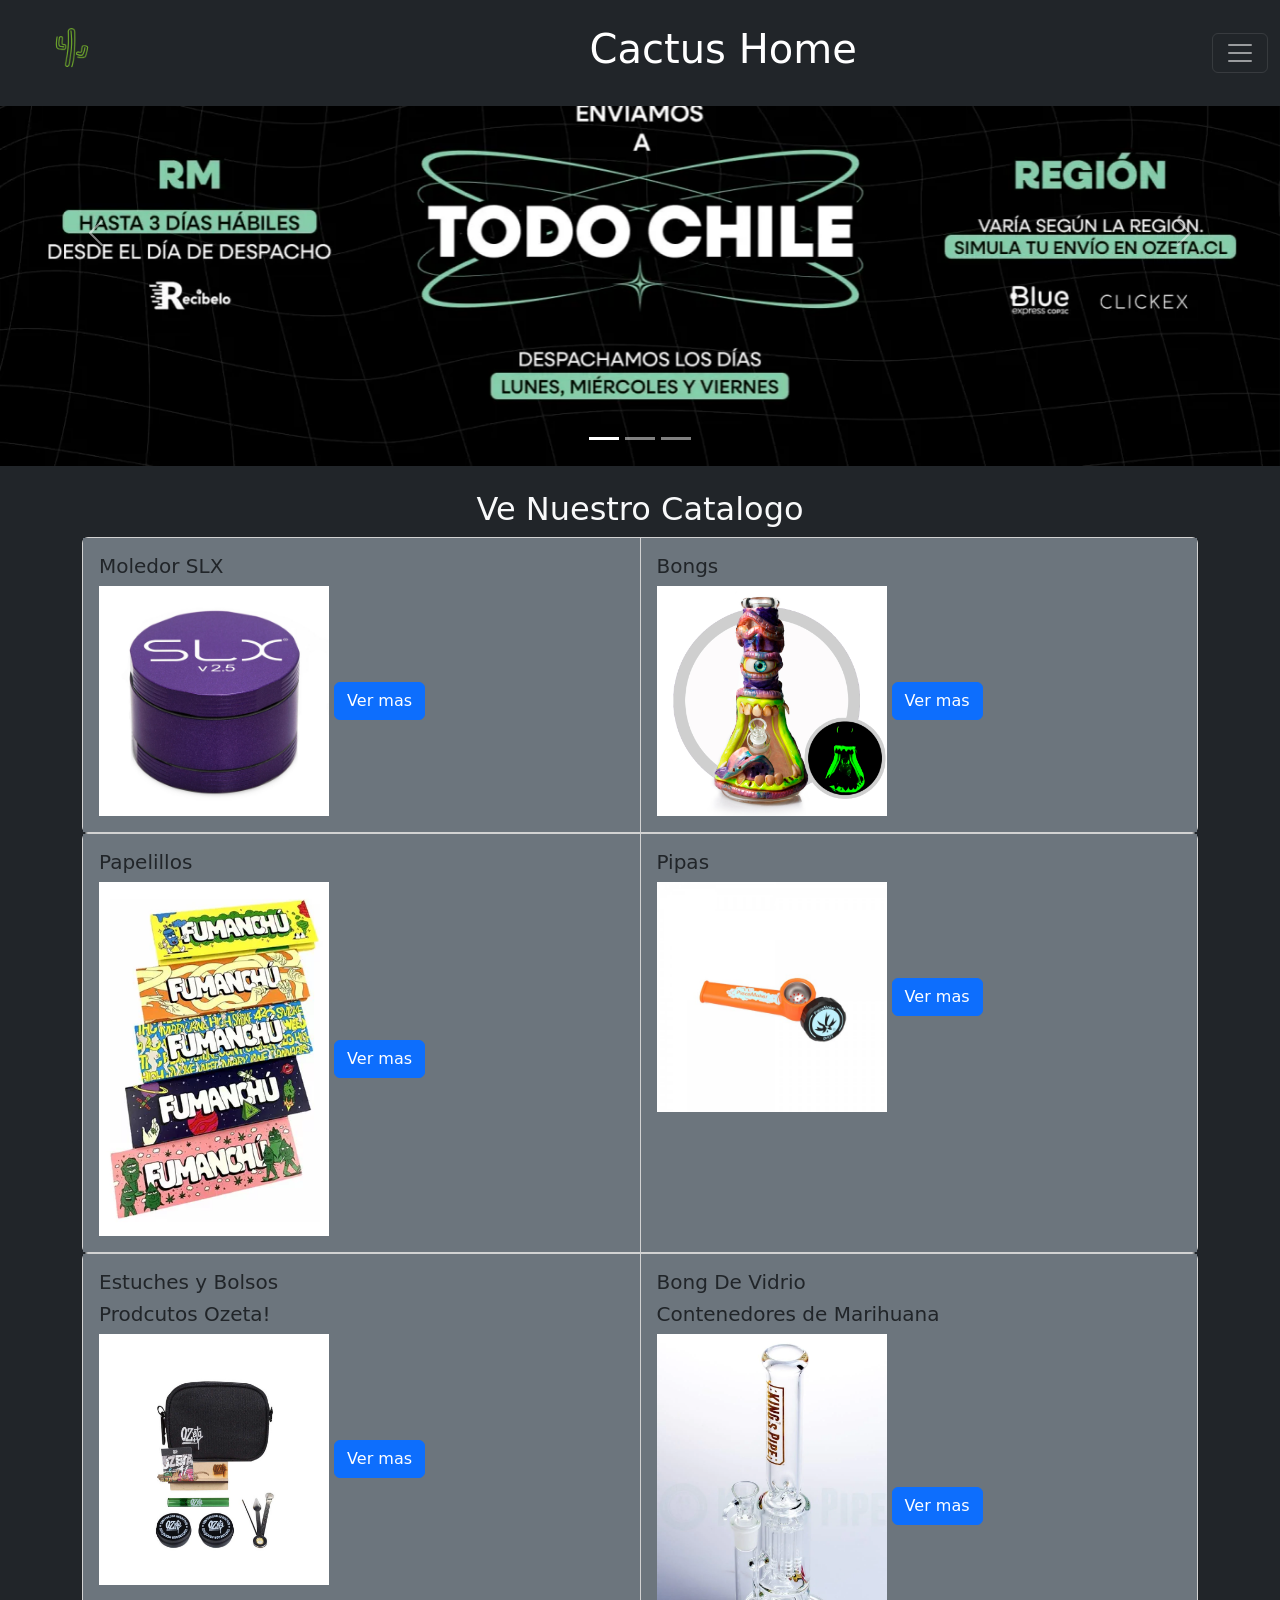
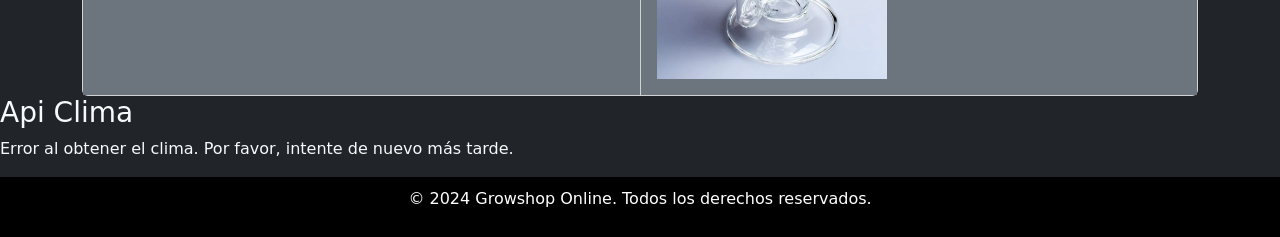
<file: index.html>
<!DOCTYPE html>
<html lang="es">

<head>
  <meta charset="UTF-8">
  <meta name="viewport" content="width=device-width, initial-scale=1.0">
  <title>Canabinoides</title>
  
  <link rel="stylesheet" href="./index.css">
  <link href="https://cdn.jsdelivr.net/npm/bootstrap@5.3.3/dist/css/bootstrap.min.css" rel="stylesheet"
    integrity="sha384-QWTKZyjpPEjISv5WaRU9OFeRpok6YctnYmDr5pNlyT2bRjXh0JMhjY6hW+ALEwIH" crossorigin="anonymous">
  <link rel="stylesheet" href="https://cdn.jsdelivr.net/npm/bootstrap-icons@1.11.3/font/bootstrap-icons.min.css">

</head>

<body class="bg-dark text-light" onload="getWeather()">
  <nav class="navbar navbar-dark bg-dark fixed-top">

    <div class="container-fluid">
      <img src="./imagenes/cactus.png" alt="Logo" width="120" class="d-inline-block text-align-left">

      <h1 class="text-align-center">Cactus Home</h1>
      <a href="productos.html" style="font-size: 40px; margin-right: -600px;">
        <i class="bi bi-cart" style="color: white;"></i>
      </a>

      <button class="navbar-toggler" type="button" data-bs-toggle="offcanvas" data-bs-target="#offcanvasDarkNavbar"
        aria-controls="offcanvasDarkNavbar" aria-label="Toggle navigation">
        <span class="navbar-toggler-icon"></span>
      </button>
      <div class="offcanvas offcanvas-end text-bg-dark" tabindex="-1" id="offcanvasDarkNavbar"
        aria-labelledby="offcanvasDarkNavbarLabel">
        <div class="offcanvas-header">
          <h5 class="offcanvas-title" id="offcanvasDarkNavbarLabel">Cactus Home</h5>
          <button type="button" class="btn-close btn-close-white" data-bs-dismiss="offcanvas"
            aria-label="Close"></button>
        </div>
        <div class="offcanvas-body">
          <ul class="navbar-nav justify-content-end flex-grow-1 pe-3">
            <li class="nav-item">
              <a class="nav-link active" aria-current="page" href="#">Inicio</a>
            </li>
            <li class="nav-item">
              <a class="nav-link" href="registro.html">Registro</a>
              <a class="nav-link" href="login.html">Login</a>
              <a class="nav-link" href="estadoproduc.html">Estados Producto</a>
            </li>
            <li class="nav-item dropdown">
              <a class="nav-link dropdown-toggle" href="#" role="button" data-bs-toggle="dropdown"
                aria-expanded="false">
                Tienda
              </a>
              <ul class="dropdown-menu dropdown-menu-dark">
                <li><a class="dropdown-item" href="moledores.html">Moledores</a></li>
                <li><a class="dropdown-item" href="bong.html">Bongs Y pipas</a></li>
                <li><a class="dropdown-item" href="mochilas.html">Estuches y bolsos</a></li>
                <li><a class="dropdown-item" href="papeleria.html">Papeleria</a></li>
              </ul>
            </li>
          </ul>
          <form class="d-flex mt-3" role="search">
            <input class="form-control me-2" type="Buscar" placeholder="Buscar" aria-label="Buscar">
            <button class="btn btn-success" type="submit">Buscar</button>
          </form>
        </div>
      </div>
    </div>
  </nav>

  <div id="carouselExampleIndicators" class="carousel slide">
    <div class="carousel-indicators">
      <button type="button" data-bs-target="#carouselExampleIndicators" data-bs-slide-to="0" class="active"
        aria-current="true" aria-label="Slide 1"></button>
      <button type="button" data-bs-target="#carouselExampleIndicators" data-bs-slide-to="1"
        aria-label="Slide 2"></button>
      <button type="button" data-bs-target="#carouselExampleIndicators" data-bs-slide-to="2"
        aria-label="Slide 3"></button>
    </div>
    <div class="carousel-inner">
      <div class="carousel-item active">
        <img src="imagenes/envios-chile-banner-web.webp" class="d-block w-100" alt="large-img">
      </div>
      <div class="carousel-item">
        <img src="imagenes/mochila-slim-banner-web.webp" class="d-block w-100" alt="large-img">
      </div>
      <div class="carousel-item">
        <img src="imagenes/case-cilindrico-banner-web.webp" class="d-block w-100" alt="large-img">
      </div>
    </div>
    <button class="carousel-control-prev" type="button" data-bs-target="#carouselExampleIndicators"
      data-bs-slide="prev">
      <span class="carousel-control-prev-icon" aria-hidden="true"></span>
      <span class="visually-hidden">Previous</span>
    </button>
    <button class="carousel-control-next" type="button" data-bs-target="#carouselExampleIndicators"
      data-bs-slide="next">
      <span class="carousel-control-next-icon" aria-hidden="true"></span>
      <span class="visually-hidden">Next</span>
    </button>
  </div>
  <div class="container">
    <br>
    <h2 class="text-center">Ve Nuestro Catalogo</h2>
    <div class="card-group">
      <div class="card" style="width: calc(50% - 10px);">
        <div class="card-body bg-secondary d-inline-block">
          <h5 class="card-title">Moledor SLX</h5>
          <img src="imagenes/moledor slx morado.jpg" width="230" class="">
          <a href="moledores.html" class="btn btn-primary">Ver mas</a>
        </div>
      </div>
      <div class="card" style="width: calc(50% - 10px);">
        <div class="card-body bg-secondary d-inline-block">
          <h5 class="card-title">Bongs</h5>
          <img src="imagenes/bong monstruo.jpg" width="230" class="">
          <a href="bong.html" class="btn btn-primary">Ver mas</a>
        </div>
      </div>
    </div>

    <div class="card-group">
      <div class="card" style="width: calc(50% - 10px);">
        <div class="card-body bg-secondary d-inline-block">
          <h5 class="card-title">Papelillos</h5>
          <img src="imagenes/papelillos fumanchu.webp" width="230" class="">
          <a href="papeleria.html" class="btn btn-primary">Ver mas</a>
        </div>
      </div>
      <div class="card" style="width: calc(50% - 10px);">
        <div class="card-body bg-secondary d-inline-block">
          <h5 class="card-title">Pipas</h5>
          <img src="./imagenes/pipa mati.jpg" width="230" class="">
          <a href="bong.html" class="btn btn-primary">Ver mas</a>
        </div>
      </div>
    </div>

    <div class="card-group">
      <div class="card" style="width: calc(50% - 10px);">
        <div class="card-body bg-secondary d-inline-block">
          <h5 class="card-title">Estuches y Bolsos</h5>
          <h5 class="card-title">Prodcutos Ozeta!</h5>
          <img src="./imagenes/estuche ozeta mediano.png" width="230" class="">
          <a href="mochilas.html" class="btn btn-primary">Ver mas</a>
        </div>
      </div>
      <div class="card" style="width: calc(50% - 10px);">
        <div class="card-body bg-secondary d-inline-block">
          <h5 class="card-title">Bong De Vidrio </h5>
          <h5 class="card-title">Contenedores de Marihuana</h5>
          <img src="./imagenes/bong2.webp" width="230" class="">
          <a href="bong.html" class="btn btn-primary">Ver mas</a>
        </div>
      </div>
    </div>

    

  </div>
  </div>
  <h3 class="text-align-center" >Api Clima</h3>
  <div id="weatherInfo">
    
  </div>

  <footer>
    <p>&copy; 2024 Growshop Online. Todos los derechos reservados.</p>
  </footer>

  <script src="https://cdn.jsdelivr.net/npm/@popperjs/core@2.11.8/dist/umd/popper.min.js"
    integrity="sha384-I7E8VVD/ismYTF4hNIPjVp/Zjvgyol6VFvRkX/vR+Vc4jQkC+hVqc2pM8ODewa9r"
    crossorigin="anonymous"></script>
  <script src="https://cdn.jsdelivr.net/npm/bootstrap@5.3.3/dist/js/bootstrap.min.js"
    integrity="sha384-0pUGZvbkm6XF6gxjEnlmuGrJXVbNuzT9qBBavbLwCsOGabYfZo0T0to5eqruptLy"
    crossorigin="anonymous"></script>
  <script src="js/apiWeather.js"></script>
</file>
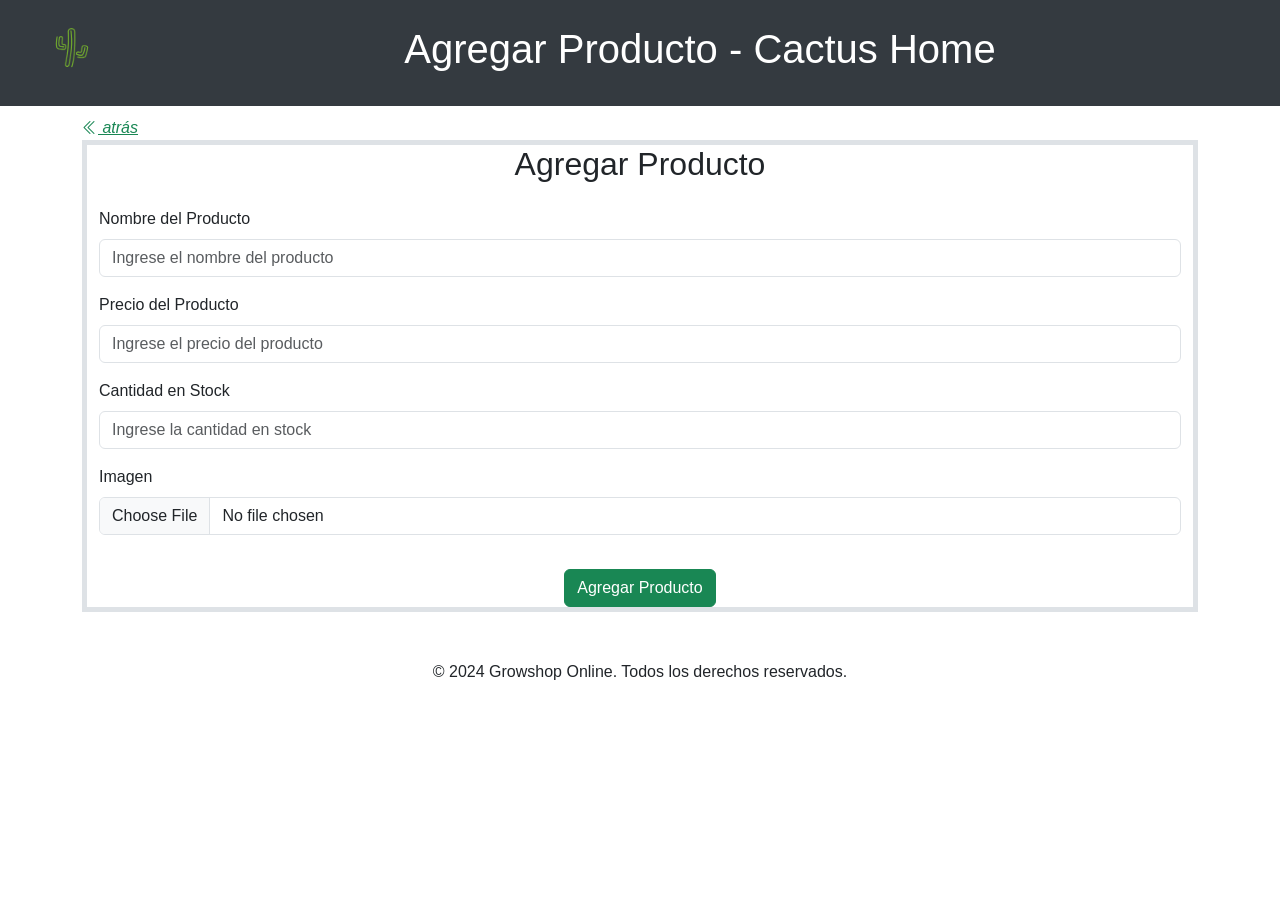
<file: agregarproducto.html>
<!DOCTYPE html>
<html lang="es">

<head>
    <meta charset="UTF-8">
    <meta name="viewport" content="width=device-width, initial-scale=1.0">
    <title>Agregar Producto - Cactus Home</title>
    <link rel="stylesheet" href="https://cdn.jsdelivr.net/npm/bootstrap@5.3.3/dist/css/bootstrap.min.css">
    <link href="https://cdn.jsdelivr.net/npm/bootstrap@5.0.2/dist/css/bootstrap.min.css" rel="stylesheet" integrity="sha384-EVSTQN3/azprG1Anm3QDgpJLIm9Nao0Yz1ztcQTwFspd3yD65VohhpuuCOmLASjC" crossorigin="anonymous">
    <link rel="stylesheet" href="https://cdn.jsdelivr.net/npm/bootstrap-icons@1.11.3/font/bootstrap-icons.min.css">

    <style>
        body {
            color: #212529;
            font-family: Arial, sans-serif;
        }

        .navbar {
            background-color: #343a40;
            color: #ffffff;
        }

        .card {
            margin-bottom: 20px;
        }

        .btn-primary,
        .btn-danger,
        .btn-success {
            margin-top: 10px;
        }
    </style>
</head>

<body>
    <nav class="navbar navbar-dark fixed-top">
        <div class="container-fluid">
            <a href="indexAdmin.html"><img src="./imagenes/cactus.png" alt="Logo" width="120" class="d-inline-block text-align-left"></a>
            <h1 class="text-center mx-auto">Agregar Producto - Cactus Home</h1>
        </div>
    </nav>

    <div class="container mt-5">
        <hr><hr><hr><hr>
        <a class="link-success" href="adminPanel.html"><i class="bi bi-chevron-double-left"> atrás</i></a>
        <div class="container border border-5">
            <h2 class="text-center mb-4">Agregar Producto</h2>
            <form id="agregarProductoForm" onsubmit="return validarFormulario()">
                <div class="mb-3">
                    <label for="nombreProducto" class="form-label">Nombre del Producto</label>
                    <input type="text" class="form-control" id="nombreProducto" placeholder="Ingrese el nombre del producto" required>
                </div>
                <div class="mb-3">
                    <label for="precioProducto" class="form-label">Precio del Producto</label>
                    <input type="number" class="form-control" id="precioProducto" placeholder="Ingrese el precio del producto" required>
                </div>
                <div class="mb-3">
                    <label for="stockProducto" class="form-label">Cantidad en Stock</label>
                    <input type="number" class="form-control" id="stockProducto" placeholder="Ingrese la cantidad en stock" required>
                </div>
                <div class="mb-3">
                    <label for="imagenProducto" class="form-label">Imagen</label>
                    <input type="file" class="form-control" id="imagenProducto" accept="image/*" required>
                </div>
                <div class="text-center mt-4">
                    <button type="submit" class="btn btn-success">Agregar Producto</button>
                </div>
            </form>
        </div>
    </div>

    <footer class="text-center mt-5">
        <p>&copy; 2024 Growshop Online. Todos los derechos reservados.</p>
    </footer>

    <script src="https://cdn.jsdelivr.net/npm/bootstrap@5.3.3/dist/js/bootstrap.bundle.min.js"></script>
    <script>
        function validarFormulario() {
            var nombreProducto = document.getElementById('nombreProducto').value;
            var precioProducto = document.getElementById('precioProducto').value;
            var stockProducto = document.getElementById('stockProducto').value;
            var imagenProducto = document.getElementById('imagenProducto').value;

            if (nombreProducto === '' || precioProducto === '' || stockProducto === '' || imagenProducto === '') {
                alert('Por favor complete todos los campos');
                return false;
            }

            alert('Producto agregado');
            return true;
        }
    </script>
</body>

</html>
</file>
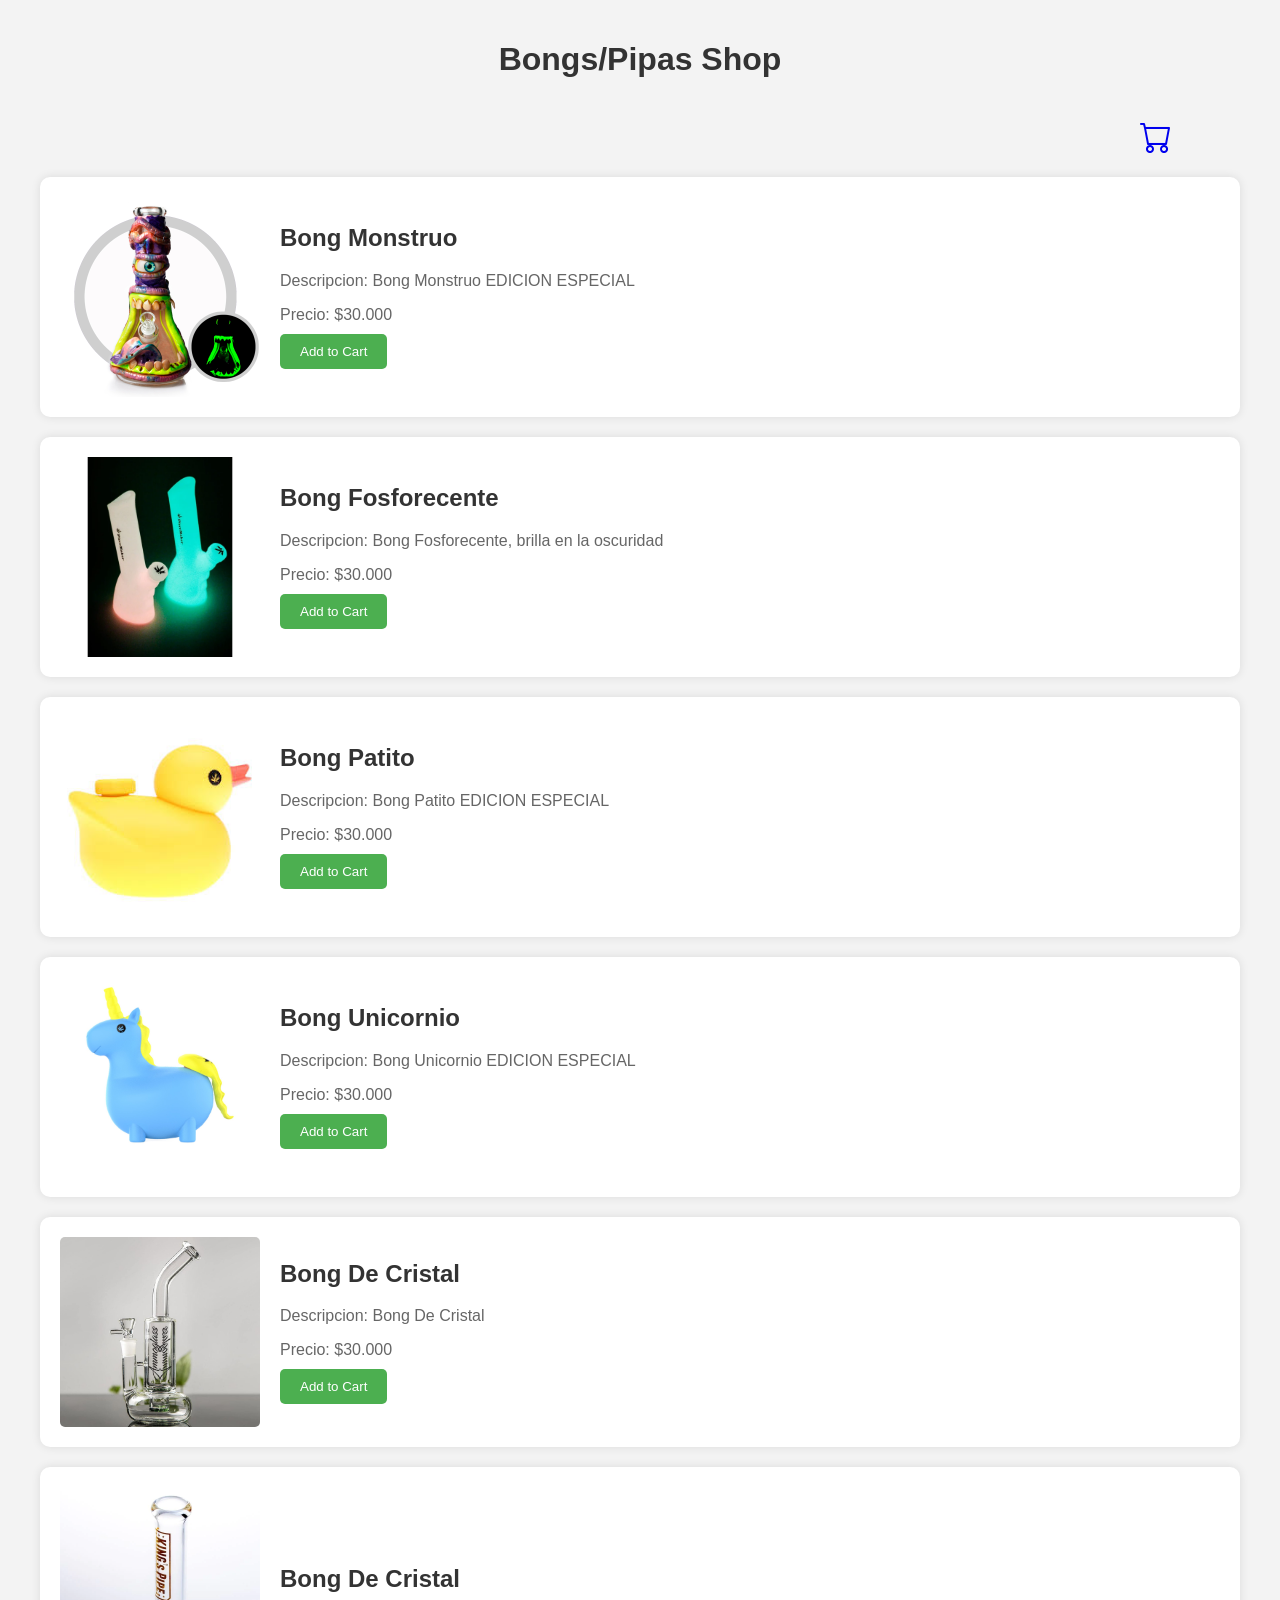
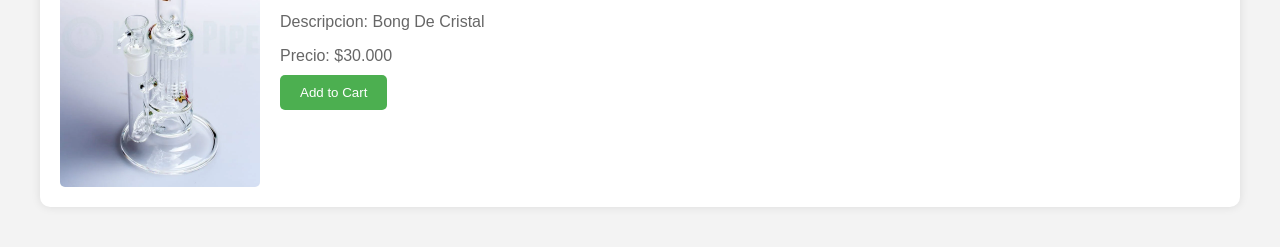
<file: bong.html>
<!DOCTYPE html>
<html lang="en">
<head>
    <meta charset="UTF-8">
    <meta name="viewport" content="width=device-width, initial-scale=1.0">
    <link rel="stylesheet" href="bongs.css">
    <link rel="stylesheet" href="https://cdn.jsdelivr.net/npm/bootstrap-icons@1.11.3/font/bootstrap-icons.min.css">

    <title>Cactus Shop</title>
    <style>
        .carrito a {
            font-size: 2rem; 
        }

        .carrito a i.bi-cart-check {
            color: #198754;
            font-size: 3rem; 
        }   
    </style>
</head>
<body>

    <div class="container">
        <h1>Bongs/Pipas Shop</h1>
        <div class="carrito">
            <a href="carrito.html"><i id="carrito-icon" class="bi bi-cart"></i></a>
        </div>
        <div class="product">
            <img src="imagenes/bong monstruo.jpg" alt="Cactus">
            <div class="product-details">
                <h2>Bong Monstruo</h2>
                <p>Descripcion: Bong Monstruo EDICION ESPECIAL</p>
                <p>Precio: $30.000</p>
                <button onclick="addToCart('Cactus Plant', 10)">Add to Cart</button>
            </div>
        </div>
        
        <div class="product">
            <img src="imagenes/bong fosforecente.webp" alt="Cactus">
            <div class="product-details">
                <h2>Bong Fosforecente</h2>
                <p>Descripcion: Bong Fosforecente, brilla en la oscuridad</p>
                <p>Precio: $30.000</p>
                <button onclick="addToCart('Succulent Plant', 8)">Add to Cart</button>
            </div>
        </div>
        
        <div class="product">
            <img src="imagenes/bong patito.jpg" alt="Cactus">
            <div class="product-details">
                <h2>Bong Patito</h2>
                <p>Descripcion: Bong Patito EDICION ESPECIAL</p>
                <p>Precio: $30.000</p>
                <button onclick="addToCart('Cactus Plant', 10)">Add to Cart</button>
            </div>
        </div>

        <div class="product">
            <img src="imagenes/bong unicornio.jpg" alt="Cactus">
            <div class="product-details">
                <h2>Bong Unicornio</h2>
                <p>Descripcion: Bong Unicornio EDICION ESPECIAL</p>
                <p>Precio: $30.000</p>
                <button onclick="addToCart('Cactus Plant', 10)">Add to Cart</button>
            </div>
        </div>

        <div class="product">
            <img src="imagenes/bong1.jpg" alt="Cactus">
            <div class="product-details">
                <h2>Bong De Cristal</h2>
                <p>Descripcion: Bong De Cristal</p>
                <p>Precio: $30.000</p>
                <button onclick="addToCart('Cactus Plant', 10)">Add to Cart</button>
            </div>
        </div>

        <div class="product">
            <img src="imagenes/bong2.webp" alt="Cactus">
            <div class="product-details">
                <h2>Bong De Cristal</h2>
                <p>Descripcion: Bong De Cristal</p>
                <p>Precio: $30.000</p>
                <button onclick="addToCart('Cactus Plant', 10)">Add to Cart</button>
            </div>
        </div>

        <!-- Add more products here -->

    </div>
    <script>
        function addToCart(productName, price) {
            alert("Product added to cart: " + productName + " - Price: $" + price);
            var carritoIcon = document.getElementById('carrito-icon');
            carritoIcon.classList.remove('bi-cart');
            carritoIcon.classList.add('bi-cart-check');
        }
    </script>
</html>
</file>
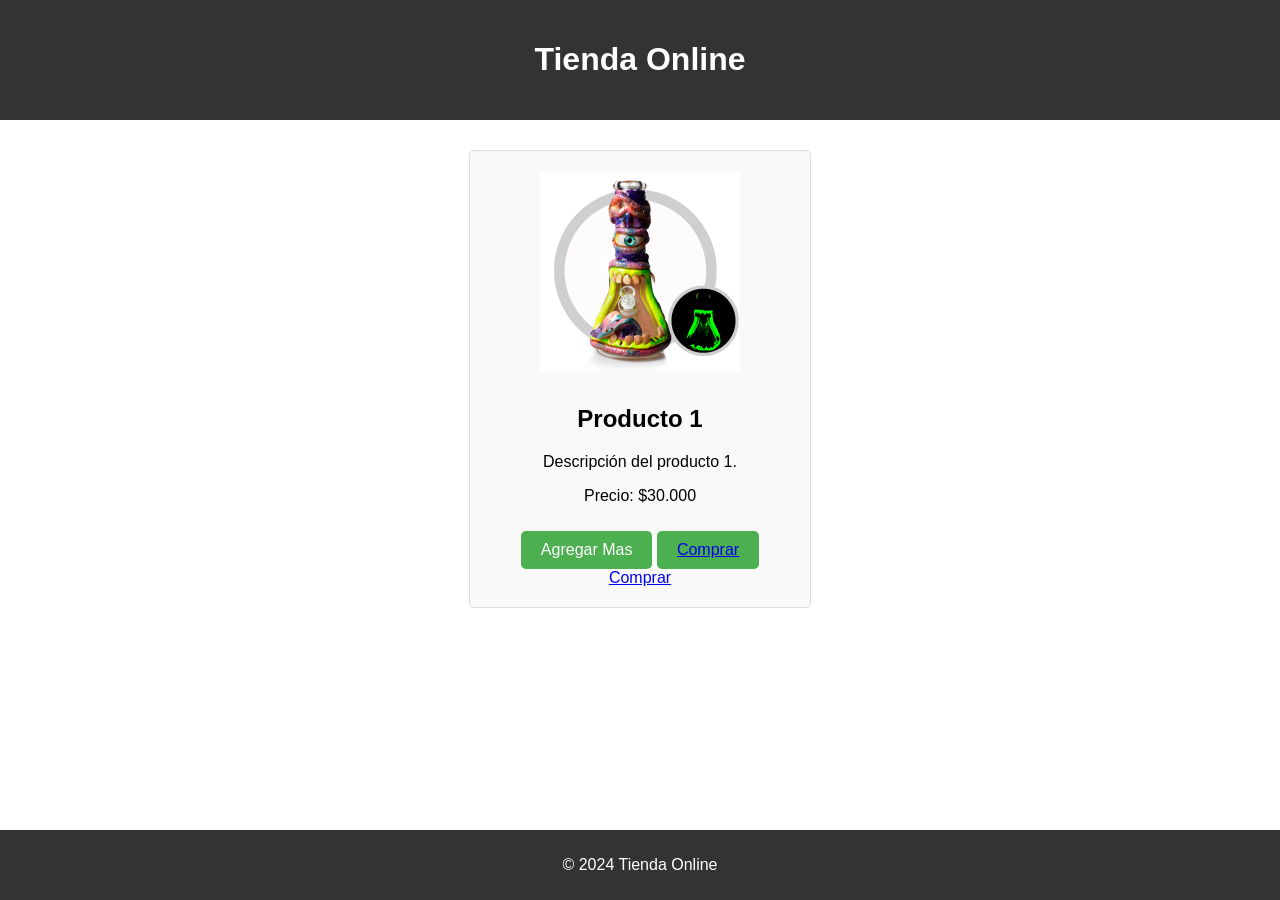
<file: carrito.html>
<!DOCTYPE html>
<html lang="en">
<head>
    <meta charset="UTF-8">
    <meta name="viewport" content="width=device-width, initial-scale=1.0">
    <title>Tienda Online</title>
    <link rel="stylesheet" href="carrito.css">
    <!-- Agregar Font Awesome -->
    <link rel="stylesheet" href="https://cdnjs.cloudflare.com/ajax/libs/font-awesome/5.15.4/css/all.min.css">
</head>
<body>
    <header>
        <h1>Tienda Online</h1>
    </header>
    <main>
        <section class="product">
            <img src="imagenes/bong monstruo.jpg" alt="Producto 1">
            <h2>Producto 1</h2>
            <p>Descripción del producto 1.</p>
            <p>Precio: $30.000</p>
            <button class="btn btn-secondary">Agregar Mas</button>

            <button href="compra.html" type="button" class="btn-secondary"><a href="compra.html" type="button">Comprar</a></button>
        
            <a  type="button" href="compra.html" class="btn btn-primary">Comprar</a>
        </section>
        
        <!-- Agrega más secciones según necesites para tus productos -->
    </main>
    <footer>
        <p>&copy; 2024 Tienda Online</p>
    </footer>

</body>
</html>
</file>
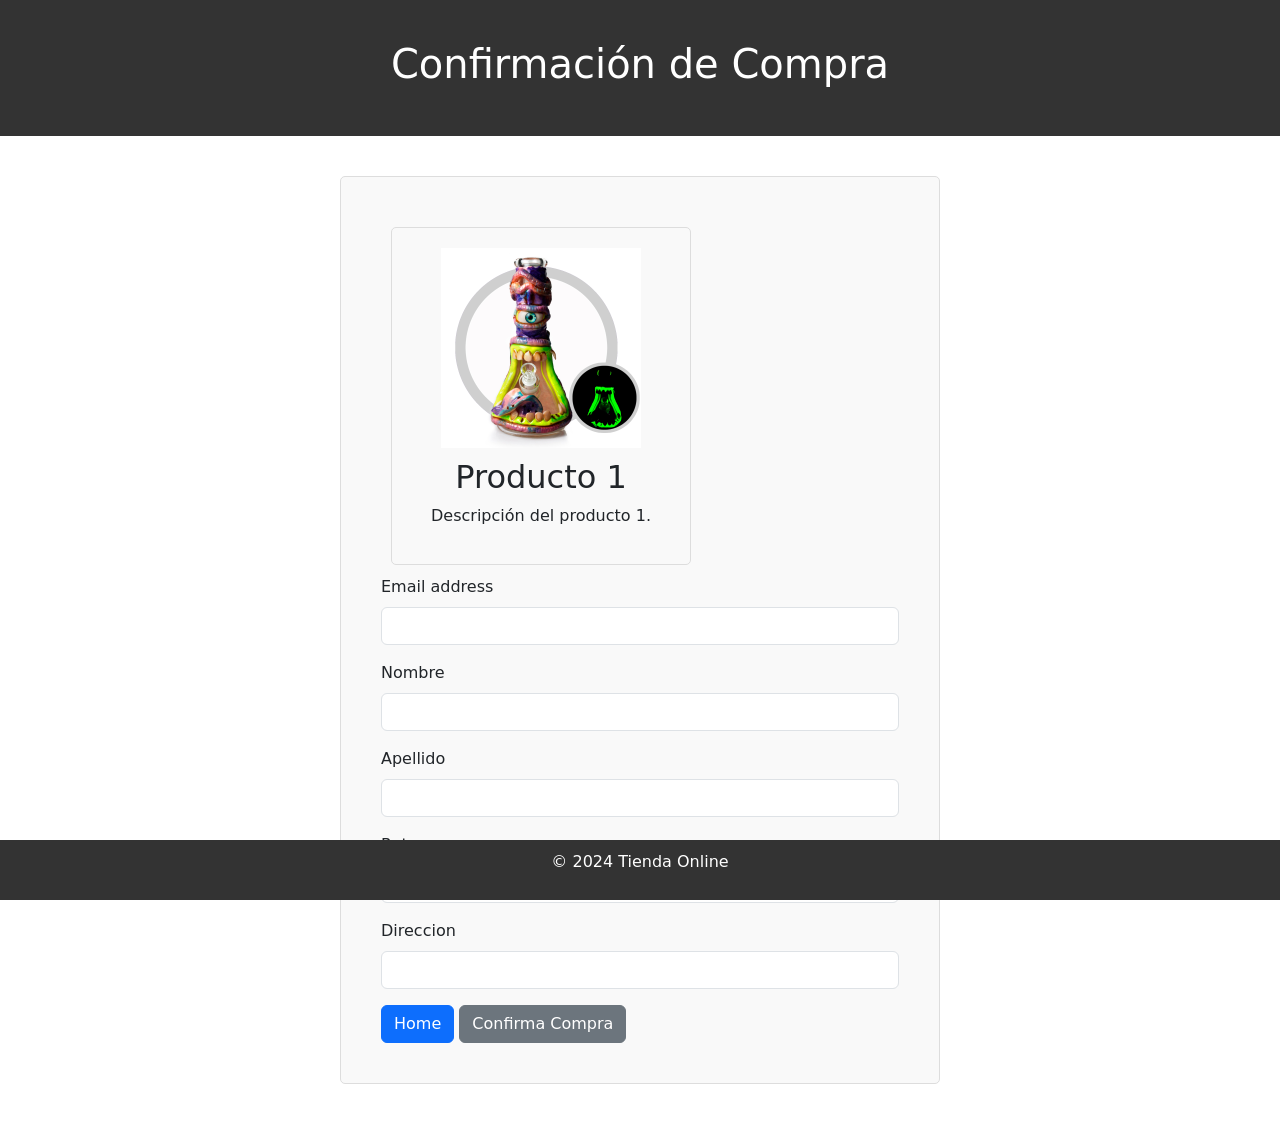
<file: compra.html>
<!DOCTYPE html>
<html lang="en">
<head>
    <meta charset="UTF-8">
    <meta name="viewport" content="width=device-width, initial-scale=1.0">
    <title>Confirmación de Compra</title>
    <link rel="stylesheet" href="compra.css">
    <link href="https://cdn.jsdelivr.net/npm/bootstrap@5.3.3/dist/css/bootstrap.min.css" rel="stylesheet"
    integrity="sha384-QWTKZyjpPEjISv5WaRU9OFeRpok6YctnYmDr5pNlyT2bRjXh0JMhjY6hW+ALEwIH" crossorigin="anonymous">
    <!-- Latest compiled and minified CSS -->
    <link href="https://cdn.jsdelivr.net/npm/bootstrap@5.3.3/dist/css/bootstrap.min.css" rel="stylesheet">
    <!-- Latest compiled JavaScript -->
    <script src="https://cdn.jsdelivr.net/npm/bootstrap@5.3.3/dist/js/bootstrap.bundle.min.js"></script>
</head>
<body>
    <header>
        <h1>Confirmación de Compra</h1>
    </header>
    <main>
        <section class="order-details">
            <section class="product">
                <img src="imagenes/bong monstruo.jpg" alt="Producto 1">
                <h2>Producto 1</h2>
                <p>Descripción del producto 1.</p>
   
 
            </section>

                <!-- Agrega más elementos de la lista según los productos comprados -->
                <form id="compraForm" action="confirmacompra.html" method="get">
                    <div class="mb-3">
                        <label for="idemail" class="form-label">Email address</label>
                        <input type="email" class="form-control" id="exampleInputEmail1" aria-describedby="emailHelp">
                    </div>
                    <div class="mb-3">
                        <label for="idnombre" class="form-label">Nombre</label>
                        <input type="text" class="form-control" name="nom" id="idnombre" required minlength="2" />
                        <div class="invalid-feedback">Al menos 2 caracteres</div>
                    </div>
                    <div class="mb-3">
                        <label for="idapellido" class="form-label">Apellido</label>
                        <input type="text" class="form-control" name="ape" id="idapellido" required minlength="2" />
                        <div class="invalid-feedback">Al menos 2 caracteres</div>
                    </div>
                    <div class="mb-3">
                        <label for="idrut" class="form-label">Rut</label>
                        <input type="text" class="form-control" name="rut" id="idrut" required maxlength="10" minlength="9" />
                        <div class="invalid-feedback">Ej.:12345678-9</div>
                    </div>
                
                    <div class="mb-3">
                        <label for="iddireccion" class="form-label">Direccion</label>
                        <input type="text" class="form-control" name="direccion" id="direccion" required minlength="2">
                        <div class="invalid-feedback">Ingrese direccion valida</div>
                    </div>
                
                    <a href="index.html" class="btn btn-primary" type="button">Home</a>
                    <button class="btn btn-secondary" type="button" onclick="confirmarCompra()">Confirma Compra</button>
                </form>
                
                <script>
                    function confirmarCompra() {
                        // Obtener los valores de los campos del formulario
                        var email = document.getElementById('exampleInputEmail1').value;
                        var nombre = document.getElementById('idnombre').value;
                        var apellido = document.getElementById('idapellido').value;
                        var rut = document.getElementById('idrut').value;
                        var direccion = document.getElementById('direccion').value;
                
                        // Validar campos
                        if (!email || !nombre || !apellido || !rut || !direccion) {
                            alert('Por favor, complete todos los campos.');
                            return;
                        }
                
                        // Validar formato de email
                        var emailRegex = /^[^\s@]+@[^\s@]+\.[^\s@]+$/;
                        if (!emailRegex.test(email)) {
                            alert('Por favor, ingrese un correo electrónico válido.');
                            return;
                        }
                
                        // Validar longitud del rut
                        if (rut.length < 9 || rut.length > 10) {
                            alert('El rut debe tener entre 9 y 10 caracteres.');
                            return;
                        }
                
                        // Validar formato de rut
                        // Implementa aquí tu lógica de validación de rut
                
                        // Validación exitosa, proceder con la compra
                        document.getElementById('compraForm').submit();
                    }
                </script>
                
                
            
        </section>
    </main>
    
    
    
    
    
    
    <footer>
        <p>&copy; 2024 Tienda Online</p>
    </footer>
</body>
</html>
</file>
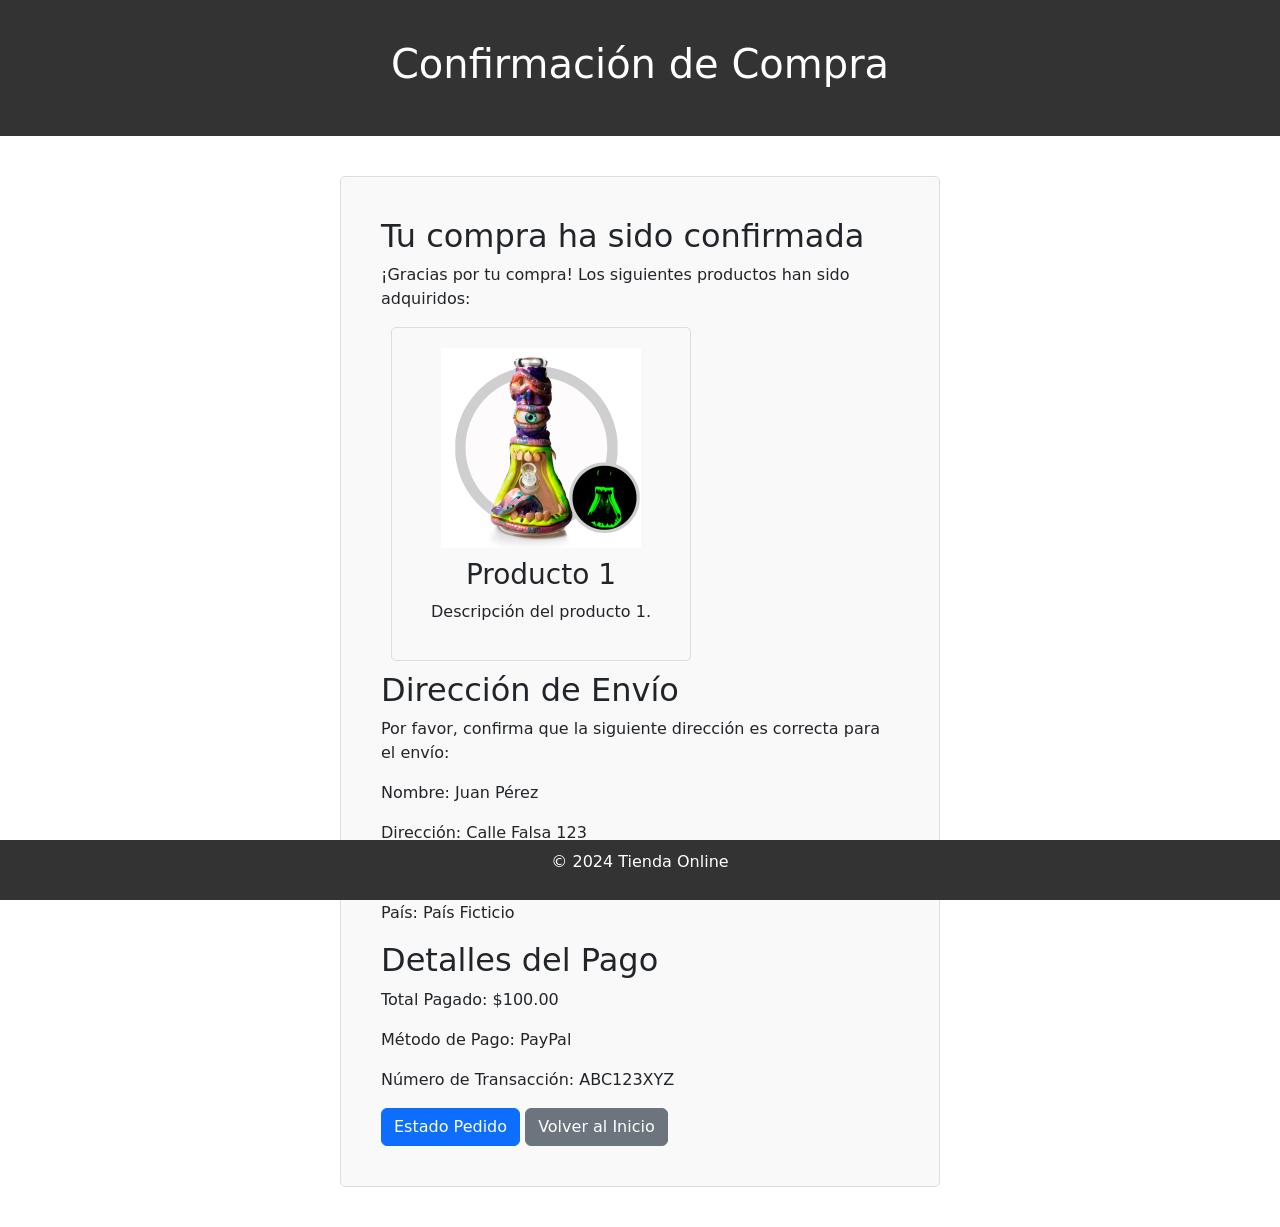
<file: compraterminada.html>
<!DOCTYPE html>
<html lang="en">
<head>
    <meta charset="UTF-8">
    <meta name="viewport" content="width=device-width, initial-scale=1.0">
    <title>Confirmación de Compra</title>
    <link rel="stylesheet" href="compraterminada.css">
    <link href="https://cdn.jsdelivr.net/npm/bootstrap@5.3.3/dist/css/bootstrap.min.css" rel="stylesheet"
    integrity="sha384-QWTKZyjpPEjISv5WaRU9OFeRpok6YctnYmDr5pNlyT2bRjXh0JMhjY6hW+ALEwIH" crossorigin="anonymous">
</head>
<body>
    <header>
        <h1>Confirmación de Compra</h1>
    </header>
    <main>
        <section class="order-details">
            <h2>Tu compra ha sido confirmada</h2>
            <p>¡Gracias por tu compra! Los siguientes productos han sido adquiridos:</p>
            <div class="product">
                <img src="imagenes/bong monstruo.jpg" alt="Producto 1">
                <h3>Producto 1</h3>
                <p>Descripción del producto 1.</p>
            </div>
            <!-- Agrega más elementos según los productos comprados -->
            <h2>Dirección de Envío</h2>
            <p>Por favor, confirma que la siguiente dirección es correcta para el envío:</p>
            <p>Nombre: Juan Pérez</p>
            <p>Dirección: Calle Falsa 123</p>
            <p>Ciudad: Ciudad Ficticia</p>
            <p>País: País Ficticio</p>
            <!-- Agregar detalles del pago -->
            <h2>Detalles del Pago</h2>
            <p>Total Pagado: $100.00</p>
            <p>Método de Pago: PayPal</p>
            <p>Número de Transacción: ABC123XYZ</p>
            <a class="btn btn-primary" href="estadoproduc.html" >Estado Pedido</a>
            <a class="btn btn-secondary" href="index.html">Volver al Inicio</a>
        </section>
    </main>
    <footer>
        <p>&copy; 2024 Tienda Online</p>
    </footer>
</body>
</html>
</file>
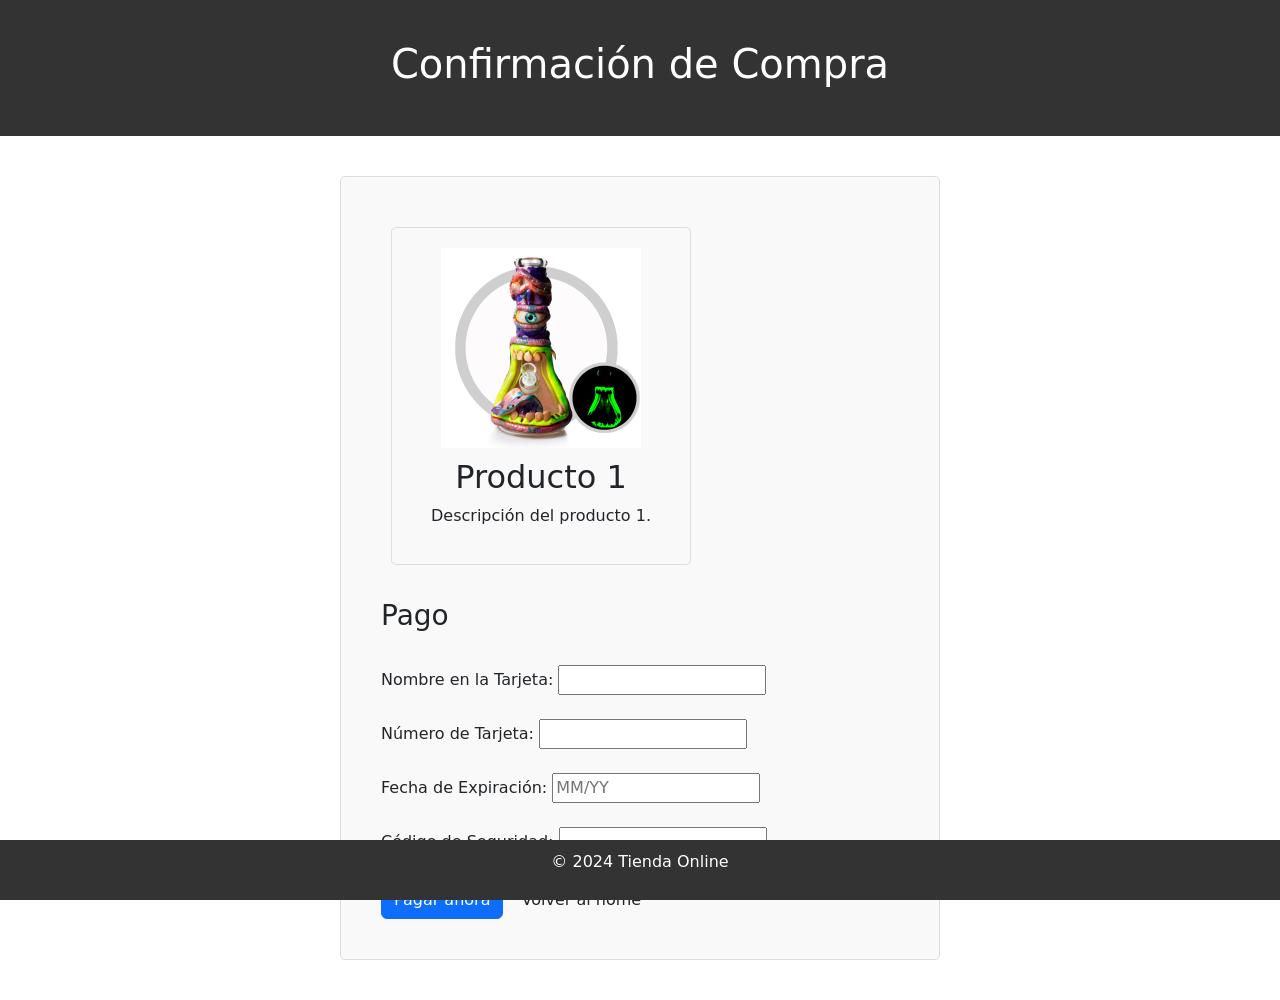
<file: confirmacompra.html>
<!DOCTYPE html>
<html lang="en">
<head>
    <meta charset="UTF-8">
    <meta name="viewport" content="width=device-width, initial-scale=1.0">
    <title>Confirmación de Compra</title>
    <link rel="stylesheet" href="confirmacompra.css">
    <link href="https://cdn.jsdelivr.net/npm/bootstrap@5.3.3/dist/css/bootstrap.min.css" rel="stylesheet"
    integrity="sha384-QWTKZyjpPEjISv5WaRU9OFeRpok6YctnYmDr5pNlyT2bRjXh0JMhjY6hW+ALEwIH" crossorigin="anonymous">
    <!-- Latest compiled and minified CSS -->
    <link href="https://cdn.jsdelivr.net/npm/bootstrap@5.3.3/dist/css/bootstrap.min.css" rel="stylesheet">
    <!-- Latest compiled JavaScript -->
    <script src="https://cdn.jsdelivr.net/npm/bootstrap@5.3.3/dist/js/bootstrap.bundle.min.js"></script>
</head>
<body>
    <header>
        <h1>Confirmación de Compra</h1>
    </header>
    <main>
        <section class="order-details">
            <section class="product">
                <img src="imagenes/bong monstruo.jpg" alt="Producto 1">
                <h2>Producto 1</h2>
                <p>Descripción del producto 1.</p>
   
 
            </section>

                <!-- Agrega más elementos de la lista según los productos comprados -->
                <form action="/procesar_pago" method="post">
                    <br>
                    <h3 class="text-align-center">Pago</h3>
                    <br>

                    <label for="nombre_tarjeta">Nombre en la Tarjeta:</label>
                    <input type="text" id="nombre_tarjeta" name="nombre_tarjeta" required><br><br>
                  
                    <label for="numero_tarjeta">Número de Tarjeta:</label>
                    <input type="text" id="numero_tarjeta" name="numero_tarjeta" required><br><br>
                  
                    <label for="fecha_expiracion">Fecha de Expiración:</label>
                    <input type="text" id="fecha_expiracion" name="fecha_expiracion" placeholder="MM/YY" required><br><br>
                  
                    <label for="codigo_seguridad">Código de Seguridad:</label>
                    <input type="text" id="codigo_seguridad" name="codigo_seguridad" required><br><br>
                  
                    
                    <a href="compraterminada.html" class="btn btn-primary" type="button">Pagar ahora</a>
                    <a href="index.html" class="btn btn-s" type="button">Volver al home</a>
              
                  </form>
                  
            
        </section>
    </main>
    
    
    
    
    
    
    <footer>
        <p>&copy; 2024 Tienda Online</p>
    </footer>
</body>
</html>
</file>
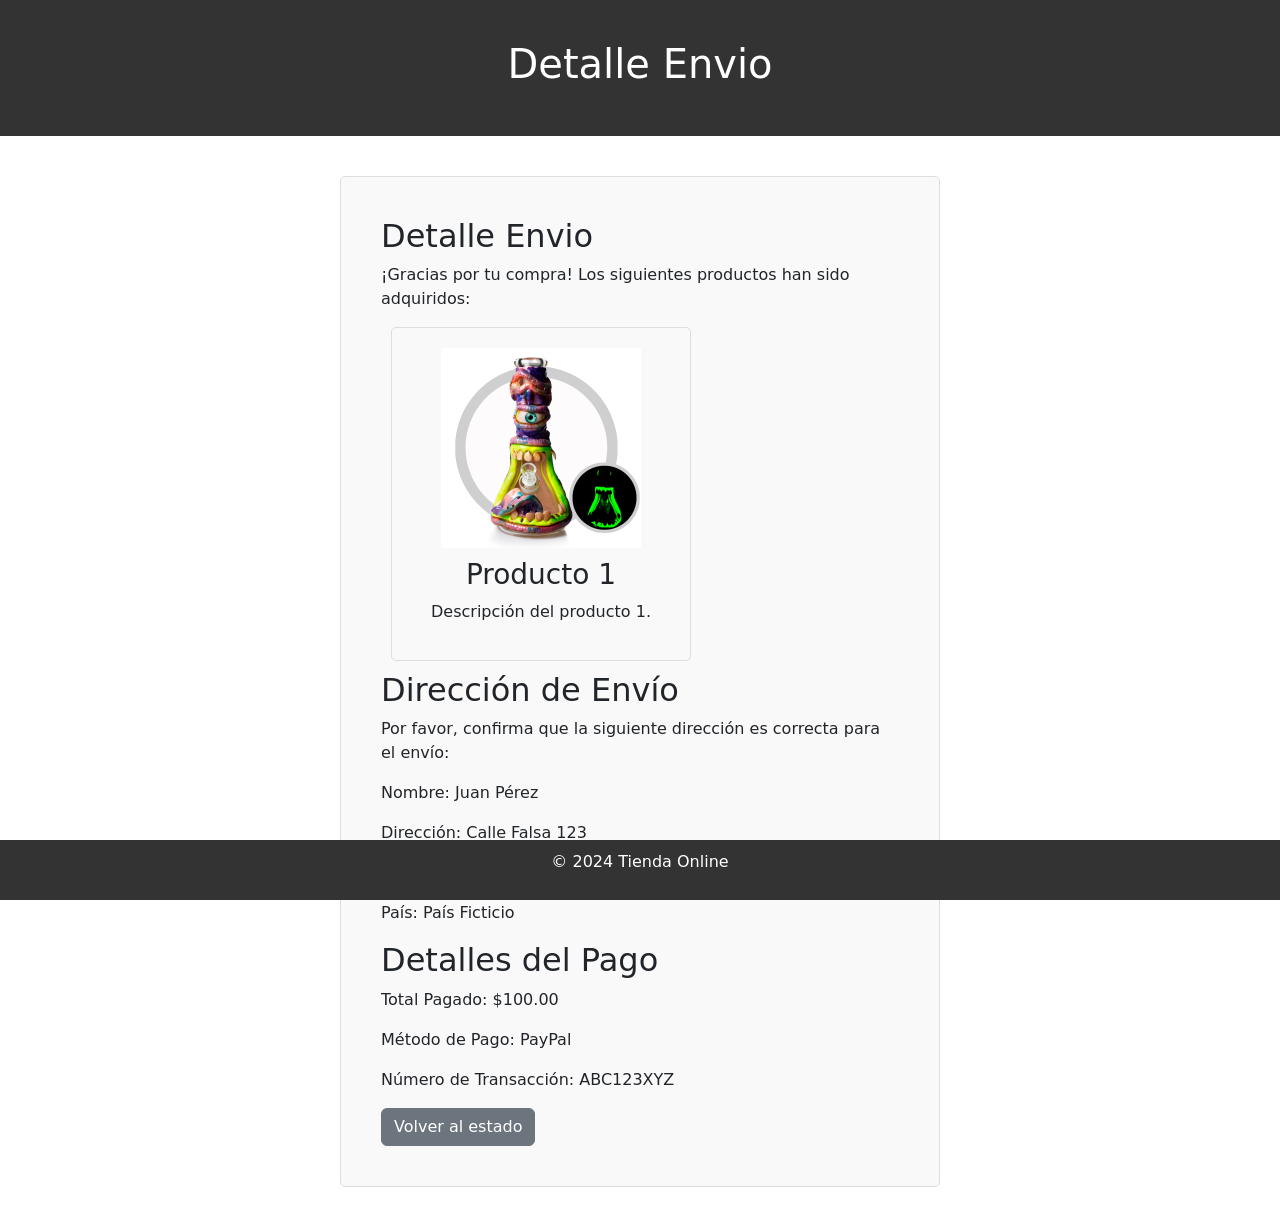
<file: detallenvio.html>
<!DOCTYPE html>
<html lang="en">
<head>
    <meta charset="UTF-8">
    <meta name="viewport" content="width=device-width, initial-scale=1.0">
    <title>Confirmación de Compra</title>
    <link rel="stylesheet" href="detallenvio.css">
    <link href="https://cdn.jsdelivr.net/npm/bootstrap@5.3.3/dist/css/bootstrap.min.css" rel="stylesheet"
    integrity="sha384-QWTKZyjpPEjISv5WaRU9OFeRpok6YctnYmDr5pNlyT2bRjXh0JMhjY6hW+ALEwIH" crossorigin="anonymous">
</head>
<body>
    <header>
        <h1>Detalle Envio</h1>
    </header>
    <main>
        <section class="order-details">
            <h2>Detalle Envio</h2>
            <p>¡Gracias por tu compra! Los siguientes productos han sido adquiridos:</p>
            <div class="product">
                <img src="imagenes/bong monstruo.jpg" alt="Producto 1">
                <h3>Producto 1</h3>
                <p>Descripción del producto 1.</p>
            </div>
            <!-- Agrega más elementos según los productos comprados -->
            <h2>Dirección de Envío</h2>
            <p>Por favor, confirma que la siguiente dirección es correcta para el envío:</p>
            <p>Nombre: Juan Pérez</p>
            <p>Dirección: Calle Falsa 123</p>
            <p>Ciudad: Ciudad Ficticia</p>
            <p>País: País Ficticio</p>
            <!-- Agregar detalles del pago -->
            <h2>Detalles del Pago</h2>
            <p>Total Pagado: $100.00</p>
            <p>Método de Pago: PayPal</p>
            <p>Número de Transacción: ABC123XYZ</p>
            <a href="estadoproduc.html" class="btn btn-secondary">Volver al estado</a>
        </section>
    </main>
    <footer>
        <p>&copy; 2024 Tienda Online</p>
    </footer>
</body>
</html>
</file>
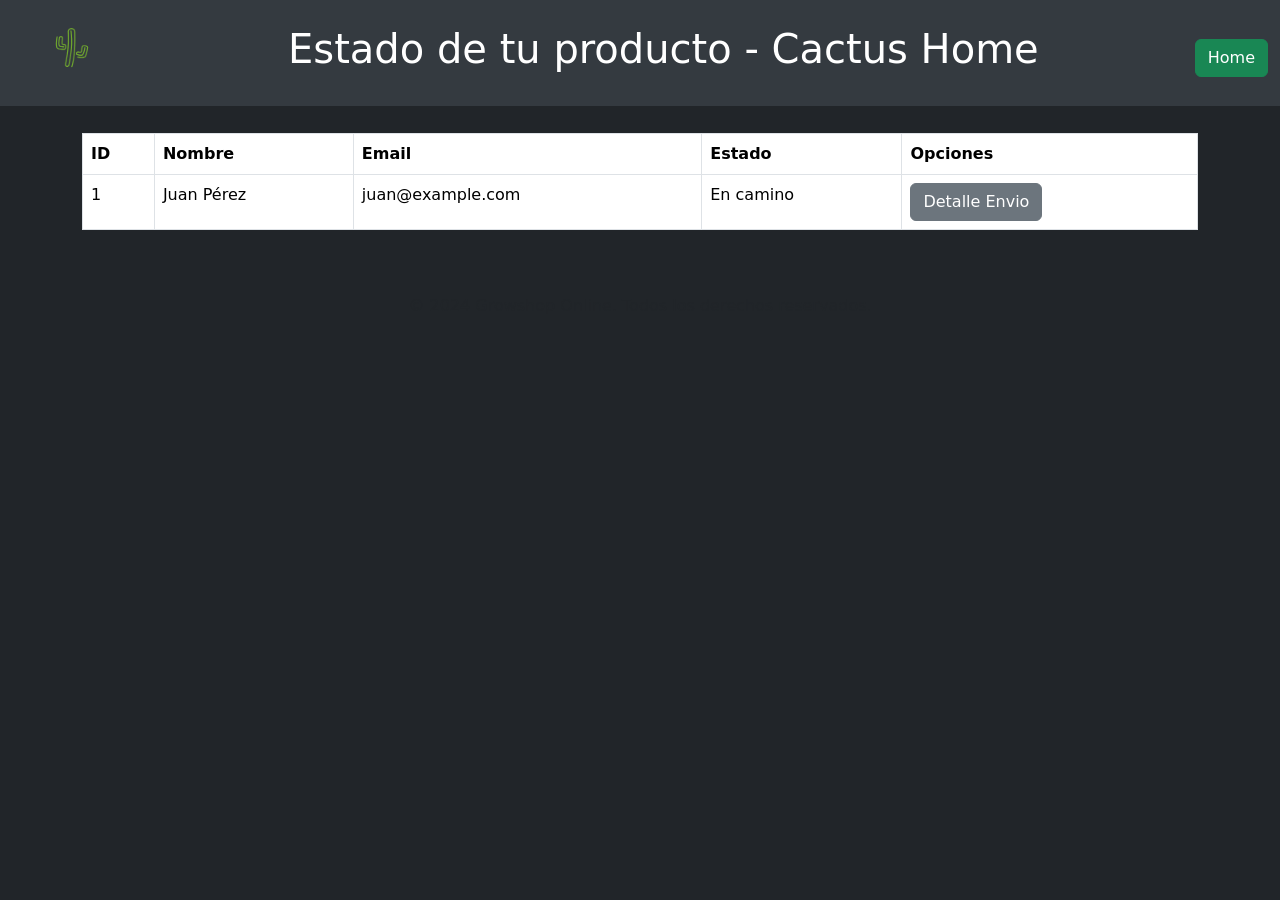
<file: estadoproduc.html>
<!DOCTYPE html>
<html lang="es">

<head>
    <meta charset="UTF-8">
    <meta name="viewport" content="width=device-width, initial-scale=1.0">
    <title>Estado De Pedido - Cactus Home</title>
    <link rel="stylesheet" href="estadoproduc.html">
    <link rel="stylesheet" href="https://cdn.jsdelivr.net/npm/bootstrap@5.3.3/dist/css/bootstrap.min.css">
    <style>
        body {
            background-color: #f8f9fa;
            color: #212529;
        }

        .navbar {
            background-color: #343a40;
            color: #ffffff;
        }

        .btn-primary,
        .btn-danger,
        .btn-success {
            margin-top: 10px;
        }
    </style>
</head>

<body class="bg-dark">
    <nav class="navbar navbar-dark fixed-top">
        <div class="container-fluid">
            <a href="indexAdmin.html"><img src="./imagenes/cactus.png" alt="Logo" width="120" class="d-inline-block text-align-left"></a>
            <h1 class="text-center mx-auto">Estado de tu producto - Cactus Home</h1>
            <a href="index.html" class="btn btn-success">Home</a>
        </div>
    </nav>

    <div class="container mt-5">
        <hr><hr><hr><hr><hr>
        <div class="table-responsive">
            <table class="table table-bordered">
                <thead>
                    <tr>
                        <th>ID</th>
                        <th>Nombre</th>
                        <th>Email</th>
                        <th>Estado</th>
                        <th>Opciones</th>
                    </tr>
                </thead>
                <tbody>
                    <tr>
                        <td>1</td>
                        <td>Juan Pérez</td>
                        <td>juan@example.com</td>
                        <td>En camino</td>
                        <td>
                            <div class="dropdown">
                                <a href="detallenvio.html" class="btn btn-secondary">Detalle Envio</a>


                                </ul>
                            </div>
                        </td>
                    </tr>
                    
  
                    <!-- Agrega más filas según sea necesario -->
                </tbody>
            </table>
        </div>
    </div>

    <footer class="text-center mt-5">
        <p>&copy; 2024 Growshop Online. Todos los derechos reservados.</p>
    </footer>
    <script src="https://cdn.jsdelivr.net/npm/bootstrap@5.3.3/dist/js/bootstrap.bundle.min.js"></script>
</body>

</html>
</file>
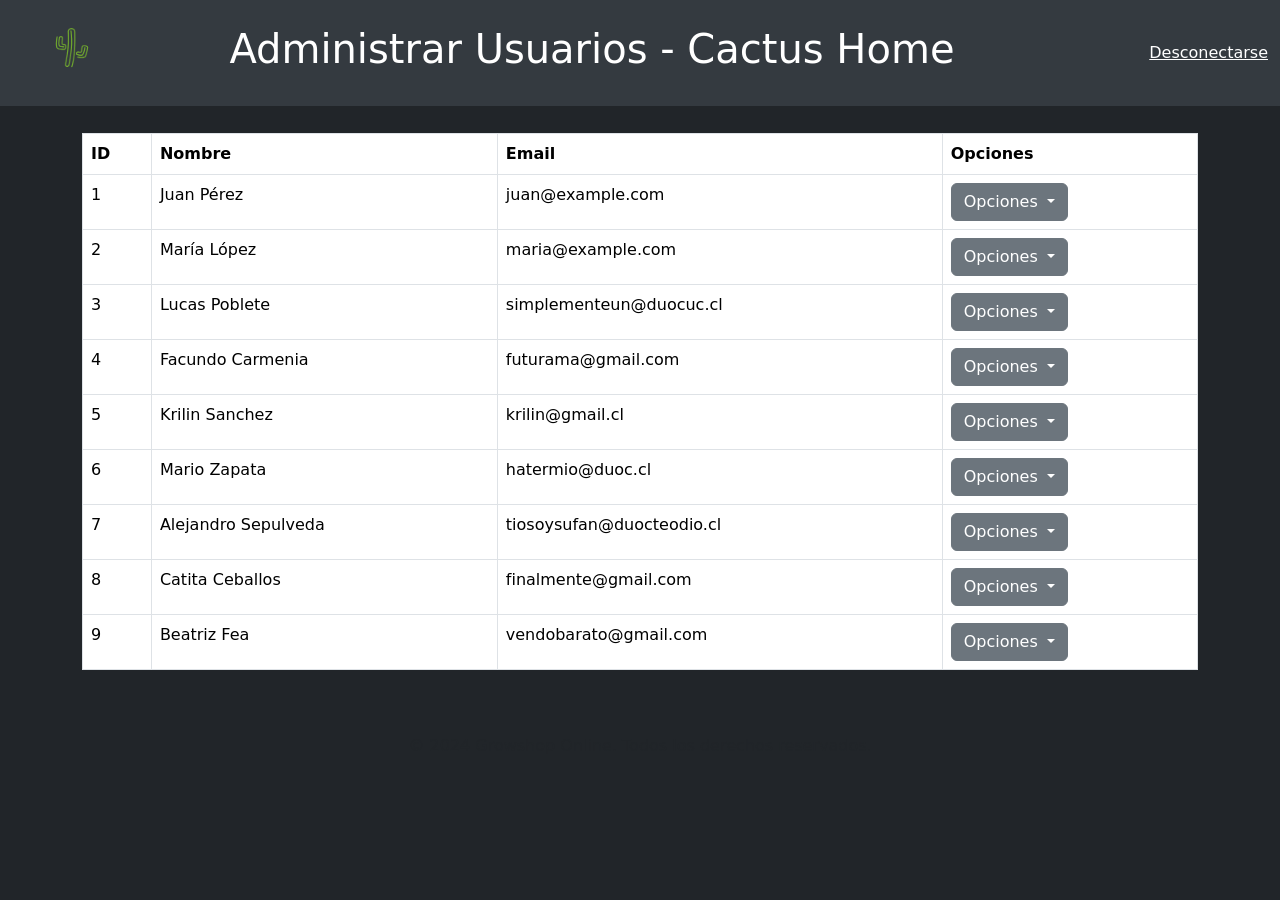
<file: gestionusuario.html>
<!DOCTYPE html>
<html lang="es">

<head>
    <meta charset="UTF-8">
    <meta name="viewport" content="width=device-width, initial-scale=1.0">
    <title>Administrar Usuarios - Cactus Home</title>
    <link rel="stylesheet" href="https://cdn.jsdelivr.net/npm/bootstrap@5.3.3/dist/css/bootstrap.min.css">
    <style>
        body {
            background-color: #f8f9fa;
            color: #212529;
        }

        .navbar {
            background-color: #343a40;
            color: #ffffff;
        }

        .btn-primary,
        .btn-danger,
        .btn-success {
            margin-top: 10px;
        }
    </style>
</head>

<body class="bg-dark">
    <nav class="navbar navbar-dark fixed-top">
        <div class="container-fluid">
            <a href="indexAdmin.html"><img src="./imagenes/cactus.png" alt="Logo" width="120" class="d-inline-block text-align-left"></a>
            <h1 class="text-center mx-auto">Administrar Usuarios - Cactus Home</h1>
            <a href="index.html" class="text-white ms-auto">Desconectarse</a>
        </div>
    </nav>

    <div class="container mt-5">
        <hr><hr><hr><hr><hr>
        <div class="table-responsive">
            <table class="table table-bordered">
                <thead>
                    <tr>
                        <th>ID</th>
                        <th>Nombre</th>
                        <th>Email</th>
                        <th>Opciones</th>
                    </tr>
                </thead>
                <tbody>
                    <tr>
                        <td>1</td>
                        <td>Juan Pérez</td>
                        <td>juan@example.com</td>
                        <td>
                            <div class="dropdown">
                                <button class="btn btn-secondary dropdown-toggle" type="button" id="dropdownMenuButton1" data-bs-toggle="dropdown" aria-expanded="false">
                                    Opciones
                                </button>
                                <ul class="dropdown-menu" aria-labelledby="dropdownMenuButton1">
                                    <li><a class="dropdown-item" href="#">Ajustar Rol</a></li>
                                    <li><a class="dropdown-item" href="#">Suspender</a></li>
                                    <li><a class="dropdown-item" href="#">Banear</a></li>
                                    <li><a class="dropdown-item" href="#">Eliminar</a></li>
                                </ul>
                            </div>
                        </td>
                    </tr>
                    <tr>
                        <td>2</td>
                        <td>María López</td>
                        <td>maria@example.com</td>
                        <td>
                            <div class="dropdown">
                                <button class="btn btn-secondary dropdown-toggle" type="button" id="dropdownMenuButton2" data-bs-toggle="dropdown" aria-expanded="false">
                                    Opciones
                                </button>
                                <ul class="dropdown-menu" aria-labelledby="dropdownMenuButton2">
                                    <li><a class="dropdown-item" href="#">Ajustar Rol</a></li>
                                    <li><a class="dropdown-item" href="#">Suspender</a></li>
                                    <li><a class="dropdown-item" href="#">Banear</a></li>
                                    <li><a class="dropdown-item" href="#">Eliminar</a></li>
                                </ul>
                            </div>
                        </td>
                    </tr>
                    <tr>
                        <td>3</td>
                        <td>Lucas Poblete</td>
                        <td>simplementeun@duocuc.cl</td>
                        <td>
                            <div class="dropdown">
                                <button class="btn btn-secondary dropdown-toggle" type="button" id="dropdownMenuButton2" data-bs-toggle="dropdown" aria-expanded="false">
                                    Opciones
                                </button>
                                <ul class="dropdown-menu" aria-labelledby="dropdownMenuButton2">
                                    <li><a class="dropdown-item" href="#">Ajustar Rol</a></li>
                                    <li><a class="dropdown-item" href="#">Suspender</a></li>
                                    <li><a class="dropdown-item" href="#">Banear</a></li>
                                    <li><a class="dropdown-item" href="#">Eliminar</a></li>
                                </ul>
                            </div>
                        </td>
                    </tr>
                    <tr>
                        <td>4</td>
                        <td>Facundo Carmenia</td>
                        <td>futurama@gmail.com</td>
                        <td>
                            <div class="dropdown">
                                <button class="btn btn-secondary dropdown-toggle" type="button" id="dropdownMenuButton2" data-bs-toggle="dropdown" aria-expanded="false">
                                    Opciones
                                </button>
                                <ul class="dropdown-menu" aria-labelledby="dropdownMenuButton2">
                                    <li><a class="dropdown-item" href="#">Ajustar Rol</a></li>
                                    <li><a class="dropdown-item" href="#">Suspender</a></li>
                                    <li><a class="dropdown-item" href="#">Banear</a></li>
                                    <li><a class="dropdown-item" href="#">Eliminar</a></li>
                                </ul>
                            </div>
                        </td>
                    </tr>
                    <tr>
                        <td>5</td>
                        <td>Krilin Sanchez</td>
                        <td>krilin@gmail.cl</td>
                        <td>
                            <div class="dropdown">
                                <button class="btn btn-secondary dropdown-toggle" type="button" id="dropdownMenuButton2" data-bs-toggle="dropdown" aria-expanded="false">
                                    Opciones
                                </button>
                                <ul class="dropdown-menu" aria-labelledby="dropdownMenuButton2">
                                    <li><a class="dropdown-item" href="#">Ajustar Rol</a></li>
                                    <li><a class="dropdown-item" href="#">Suspender</a></li>
                                    <li><a class="dropdown-item" href="#">Banear</a></li>
                                    <li><a class="dropdown-item" href="#">Eliminar</a></li>
                                </ul>
                            </div>
                        </td>
                    </tr>
                    <tr>
                        <td>6</td>
                        <td>Mario Zapata</td>
                        <td>hatermio@duoc.cl</td>
                        <td>
                            <div class="dropdown">
                                <button class="btn btn-secondary dropdown-toggle" type="button" id="dropdownMenuButton2" data-bs-toggle="dropdown" aria-expanded="false">
                                    Opciones
                                </button>
                                <ul class="dropdown-menu" aria-labelledby="dropdownMenuButton2">
                                    <li><a class="dropdown-item" href="#">Ajustar Rol</a></li>
                                    <li><a class="dropdown-item" href="#">Suspender</a></li>
                                    <li><a class="dropdown-item" href="#">Banear</a></li>
                                    <li><a class="dropdown-item" href="#">Eliminar</a></li>
                                </ul>
                            </div>
                        </td>
                    </tr>
                    <tr>
                        <td>7</td>
                        <td>Alejandro Sepulveda</td>
                        <td>tiosoysufan@duocteodio.cl</td>
                        <td>
                            <div class="dropdown">
                                <button class="btn btn-secondary dropdown-toggle" type="button" id="dropdownMenuButton2" data-bs-toggle="dropdown" aria-expanded="false">
                                    Opciones
                                </button>
                                <ul class="dropdown-menu" aria-labelledby="dropdownMenuButton2">
                                    <li><a class="dropdown-item" href="#">Ajustar Rol</a></li>
                                    <li><a class="dropdown-item" href="#">Suspender</a></li>
                                    <li><a class="dropdown-item" href="#">Banear</a></li>
                                    <li><a class="dropdown-item" href="#">Eliminar</a></li>
                                </ul>
                            </div>
                        </td>
                    </tr>
                    <tr>
                        <td>8</td>
                        <td>Catita Ceballos</td>
                        <td>finalmente@gmail.com</td>
                        <td>
                            <div class="dropdown">
                                <button class="btn btn-secondary dropdown-toggle" type="button" id="dropdownMenuButton2" data-bs-toggle="dropdown" aria-expanded="false">
                                    Opciones
                                </button>
                                <ul class="dropdown-menu" aria-labelledby="dropdownMenuButton2">
                                    <li><a class="dropdown-item" href="#">Ajustar Rol</a></li>
                                    <li><a class="dropdown-item" href="#">Suspender</a></li>
                                    <li><a class="dropdown-item" href="#">Banear</a></li>
                                    <li><a class="dropdown-item" href="#">Eliminar</a></li>
                                </ul>
                            </div>
                        </td>
                    </tr>
                    <tr>
                        <td>9</td>
                        <td>Beatriz Fea</td>
                        <td>vendobarato@gmail.com</td>
                        <td>
                            <div class="dropdown">
                                <button class="btn btn-secondary dropdown-toggle" type="button" id="dropdownMenuButton2" data-bs-toggle="dropdown" aria-expanded="false">
                                    Opciones
                                </button>
                                <ul class="dropdown-menu" aria-labelledby="dropdownMenuButton2">
                                    <li><a class="dropdown-item" href="#">Ajustar Rol</a></li>
                                    <li><a class="dropdown-item" href="#">Suspender</a></li>
                                    <li><a class="dropdown-item" href="#">Banear</a></li>
                                    <li><a class="dropdown-item" href="#">Eliminar</a></li>
                                </ul>
                            </div>
                        </td>
                    </tr>
                    <!-- Agrega más filas según sea necesario -->
                </tbody>
            </table>
        </div>
    </div>

    <footer class="text-center mt-5">
        <p>&copy; 2024 Growshop Online. Todos los derechos reservados.</p>
    </footer>
    <script src="https://cdn.jsdelivr.net/npm/bootstrap@5.3.3/dist/js/bootstrap.bundle.min.js"></script>
</body>

</html>
</file>
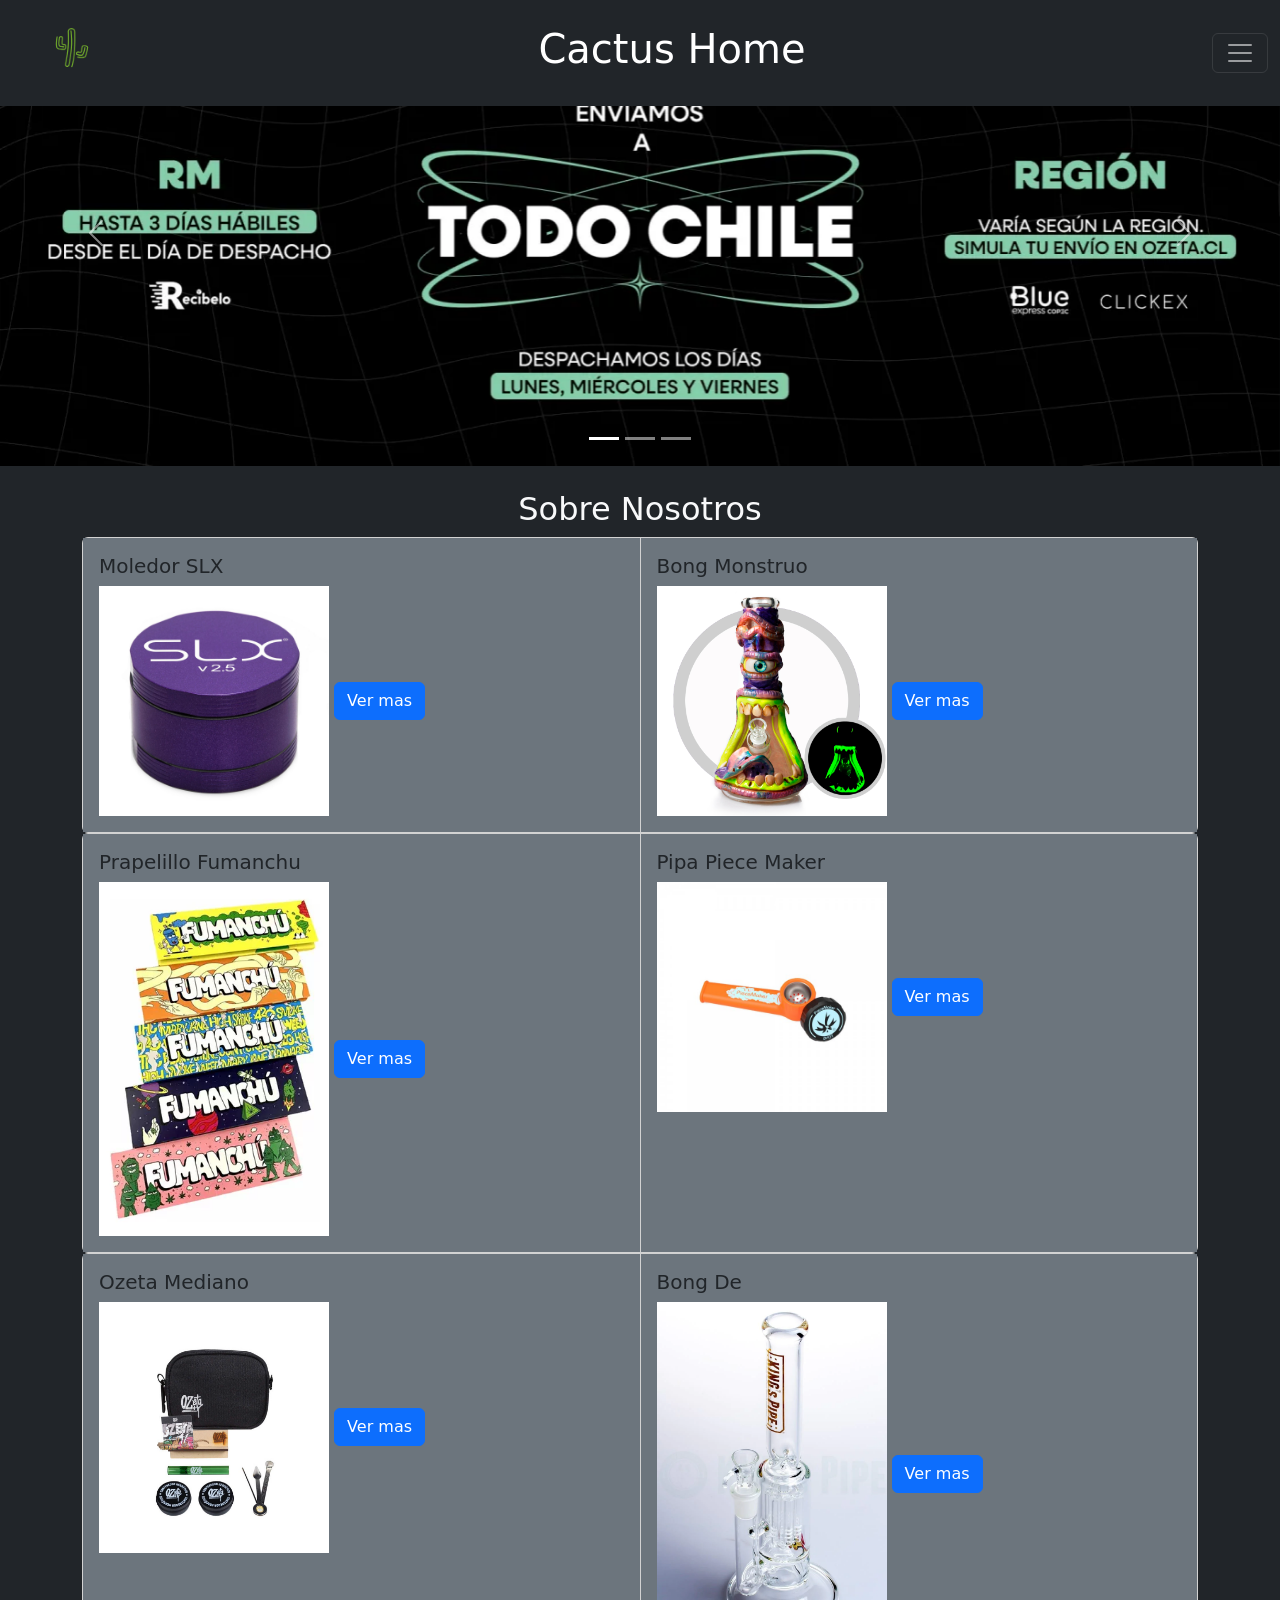
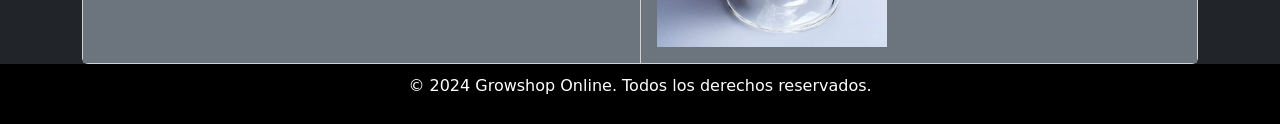
<file: indexadmin.html>
<!DOCTYPE html>
<html lang="es">

<head>
  <meta charset="UTF-8">
  <meta name="viewport" content="width=device-width, initial-scale=1.0">
  <title>Kripnosis</title>
  <link rel="stylesheet" href="./index.css">
  <link href="https://cdn.jsdelivr.net/npm/bootstrap@5.3.3/dist/css/bootstrap.min.css" rel="stylesheet"
    integrity="sha384-QWTKZyjpPEjISv5WaRU9OFeRpok6YctnYmDr5pNlyT2bRjXh0JMhjY6hW+ALEwIH" crossorigin="anonymous">



 
</head>

<body class="bg-dark text-light">
  <nav class="navbar navbar-dark bg-dark fixed-top">
    <div class="container-fluid">

        <img src="./imagenes/cactus.png" alt="Logo" width="120" class="d-inline-block text-align-left">
        <h1 class="text-align-center">Cactus Home</h1>
    
      <button class="navbar-toggler" type="button" data-bs-toggle="offcanvas" data-bs-target="#offcanvasDarkNavbar"
        aria-controls="offcanvasDarkNavbar" aria-label="Toggle navigation">
        <span class="navbar-toggler-icon"></span>
      </button>
      <div class="offcanvas offcanvas-end text-bg-dark" tabindex="-1" id="offcanvasDarkNavbar"
        aria-labelledby="offcanvasDarkNavbarLabel">
        <div class="offcanvas-header">
          <h5 class="offcanvas-title" id="offcanvasDarkNavbarLabel">Cactus Home</h5>
          <button type="button" class="btn-close btn-close-white" data-bs-dismiss="offcanvas"
            aria-label="Close"></button>
        </div>
        <div class="offcanvas-body">
          <ul class="navbar-nav justify-content-end flex-grow-1 pe-3">
            <li class="nav-item">
              <a class="nav-link active" aria-current="page" href="#">Inicio</a>
            </li>
            <li class="nav-item">
              <a class="nav-link" id="accesoAdmin" href="adminPanel.html">PanelAdmin</a>
              <a class="nav-link" id="accesoAdmin" href="mestadoproductoadmin.html">Estado Producto Usuario</a>
              <a class="nav-link" id="accesoAdmin" href="perfilAdmin.html">Perfil</a>

            </li>
            <li class="nav-item dropdown">
              <a class="nav-link dropdown-toggle" href="#" role="button" data-bs-toggle="dropdown"
                aria-expanded="false">
                Tienda
              </a>
              <ul class="dropdown-menu dropdown-menu-dark">
                <li><a class="dropdown-item" href="moledores.html">Moledores</a></li>
                <li><a class="dropdown-item" href="bong.html">Bongs Y pipas</a></li>
                <li><a class="dropdown-item" href="mochilas.html">Estuches y bolsos</a></li>
                <li><a class="dropdown-item" href="papeleria.html">Papeleria</a></li>
              </ul>
            </li>
          </ul>
          <form class="d-flex mt-3" role="search">
            <input class="form-control me-2" type="Buscar" placeholder="Buscar" aria-label="Buscar">
            <button class="btn btn-success" type="submit">Buscar</button>
          </form>
        </div>
      </div>
    </div>
  </nav>

  <div id="carouselExampleIndicators" class="carousel slide">
    <div class="carousel-indicators">
      <button type="button" data-bs-target="#carouselExampleIndicators" data-bs-slide-to="0" class="active"
        aria-current="true" aria-label="Slide 1"></button>
      <button type="button" data-bs-target="#carouselExampleIndicators" data-bs-slide-to="1"
        aria-label="Slide 2"></button>
      <button type="button" data-bs-target="#carouselExampleIndicators" data-bs-slide-to="2"
        aria-label="Slide 3"></button>
    </div>
    <div class="carousel-inner">
      <div class="carousel-item active">
        <img src="imagenes/envios-chile-banner-web.webp" class="d-block w-100" alt="large-img">
      </div>
      <div class="carousel-item">
        <img src="imagenes/mochila-slim-banner-web.webp" class="d-block w-100" alt="large-img">
      </div>
      <div class="carousel-item">
        <img src="imagenes/case-cilindrico-banner-web.webp" class="d-block w-100" alt="large-img">
      </div>
    </div>
    <button class="carousel-control-prev" type="button" data-bs-target="#carouselExampleIndicators"
      data-bs-slide="prev">
      <span class="carousel-control-prev-icon" aria-hidden="true"></span>
      <span class="visually-hidden">Previous</span>
    </button>
    <button class="carousel-control-next" type="button" data-bs-target="#carouselExampleIndicators"
      data-bs-slide="next">
      <span class="carousel-control-next-icon" aria-hidden="true"></span>
      <span class="visually-hidden">Next</span>
    </button>
  </div>
  <div class="container">
    <br>
    <h2 class="text-center">Sobre Nosotros</h2>

    <div class="card-group">
      <div class="card" style="width: calc(50% - 10px);">
          <div class="card-body bg-secondary d-inline-block">
              <h5 class="card-title">Moledor SLX</h5>
              <img src="imagenes/moledor slx morado.jpg" width="230" class="">
              <a href="moledores.html" class="btn btn-primary">Ver mas</a>
          </div>
      </div>
      <div class="card" style="width: calc(50% - 10px);">
          <div class="card-body bg-secondary d-inline-block">
              <h5 class="card-title">Bong Monstruo</h5>
              <img src="imagenes/bong monstruo.jpg" width="230" class="">
              <a href="bong.html" class="btn btn-primary">Ver mas</a>
          </div>
      </div>
  </div>
  
  <div class="card-group">
    <div class="card" style="width: calc(50% - 10px);">
        <div class="card-body bg-secondary d-inline-block">
            <h5 class="card-title">Prapelillo Fumanchu </h5>
            <img src="imagenes/papelillos fumanchu.webp" width="230" class="">
            <a href="papeleria.html" class="btn btn-primary">Ver mas</a>
        </div>
    </div>
    <div class="card" style="width: calc(50% - 10px);">
        <div class="card-body bg-secondary d-inline-block">
            <h5 class="card-title">Pipa Piece Maker</h5>
            <img src="./imagenes/pipa mati.jpg" width="230" class="">
            <a href="bong.html" class="btn btn-primary">Ver mas</a>
        </div>
    </div>
</div>


<div class="card-group">
  <div class="card" style="width: calc(50% - 10px);">
      <div class="card-body bg-secondary d-inline-block">
          <h5 class="card-title">Ozeta Mediano</h5>
          <img src="./imagenes/estuche ozeta mediano.png" width="230" class="">
          <a href="mochilas.html" class="btn btn-primary">Ver mas</a>
      </div>
  </div>
  <div class="card" style="width: calc(50% - 10px);">
      <div class="card-body bg-secondary d-inline-block">
          <h5 class="card-title">Bong De  </h5>
          <img src="./imagenes/bong2.webp" width="230" class="">
          <a href="bong.html" class="btn btn-primary">Ver mas</a>
      </div>
  </div>
</div>





        </div>

      </div>
      <footer>
        <p>&copy; 2024 Growshop Online. Todos los derechos reservados.</p>
      </footer>

      <script src="https://cdn.jsdelivr.net/npm/@popperjs/core@2.11.8/dist/umd/popper.min.js"
        integrity="sha384-I7E8VVD/ismYTF4hNIPjVp/Zjvgyol6VFvRkX/vR+Vc4jQkC+hVqc2pM8ODewa9r"
        crossorigin="anonymous"></script>
      <script src="https://cdn.jsdelivr.net/npm/bootstrap@5.3.3/dist/js/bootstrap.min.js"
        integrity="sha384-0pUGZvbkm6XF6gxjEnlmuGrJXVbNuzT9qBBavbLwCsOGabYfZo0T0to5eqruptLy"
        crossorigin="anonymous"></script>
</file>
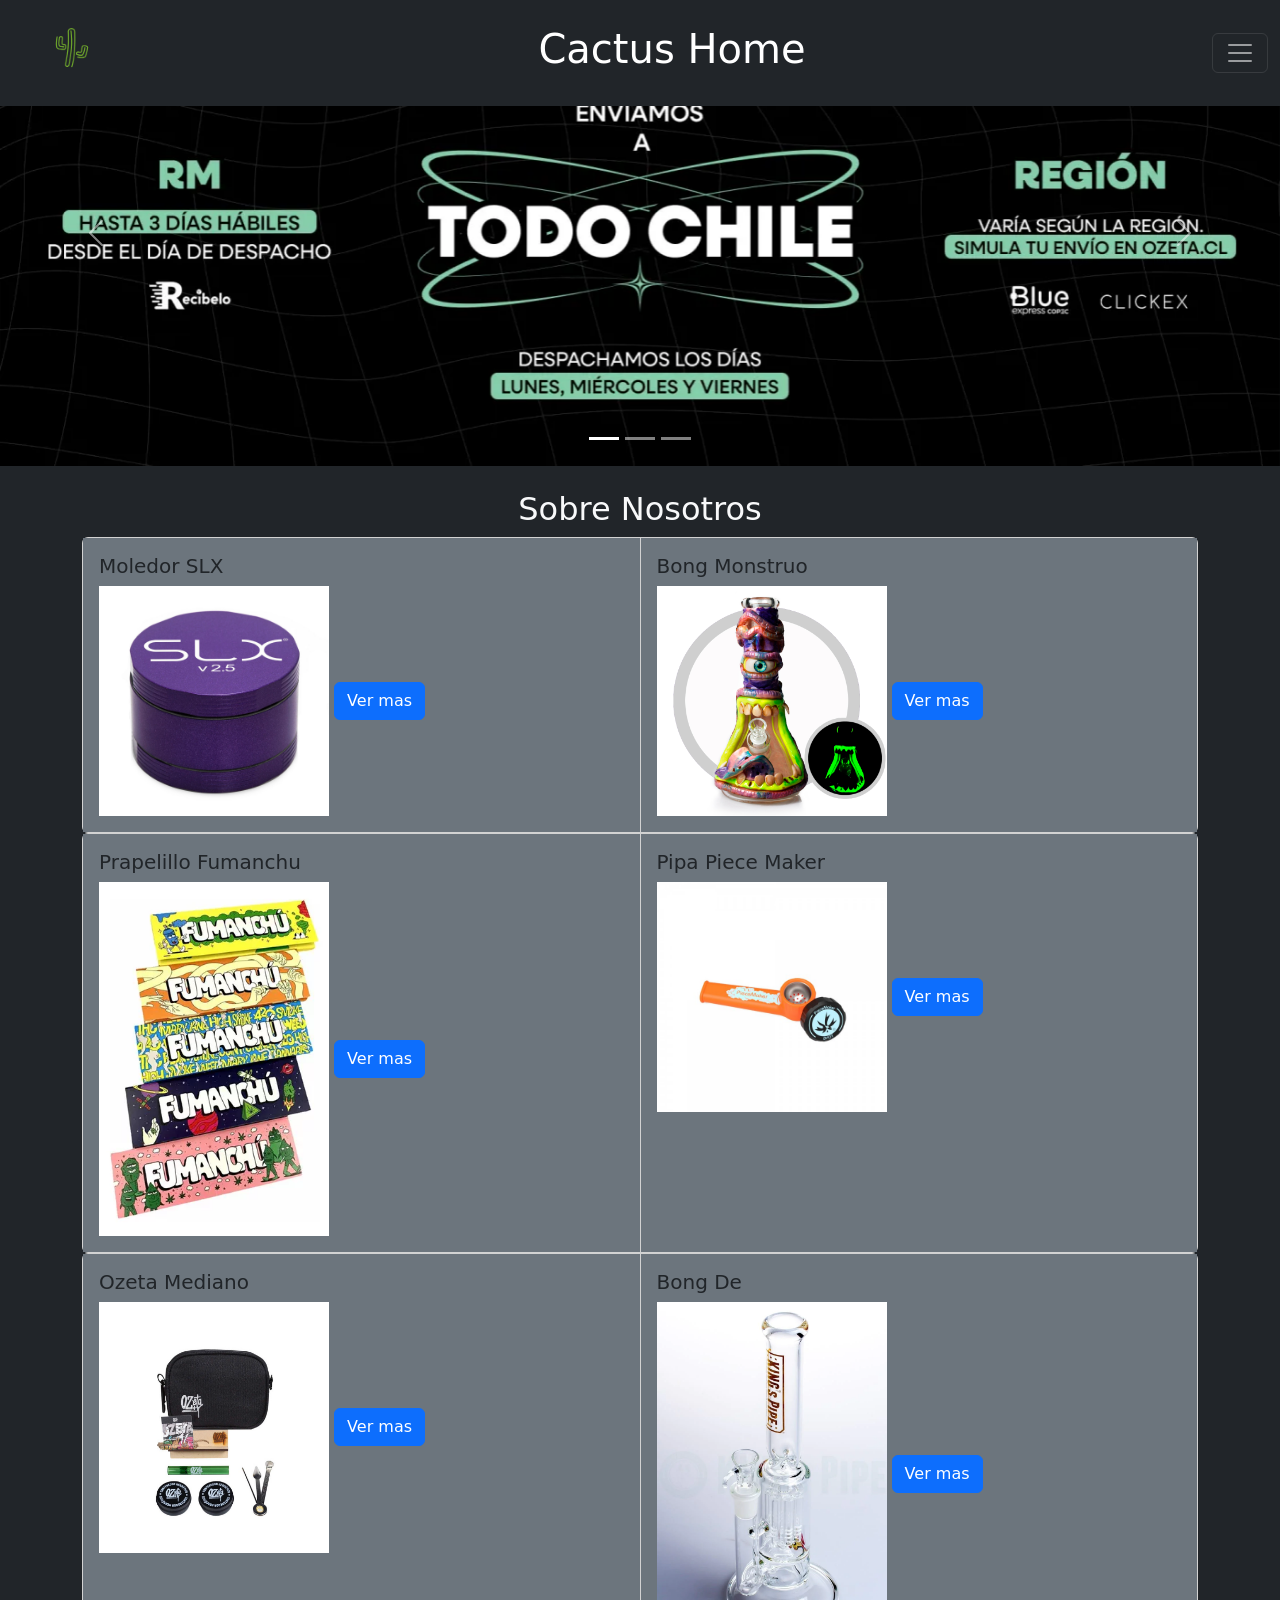
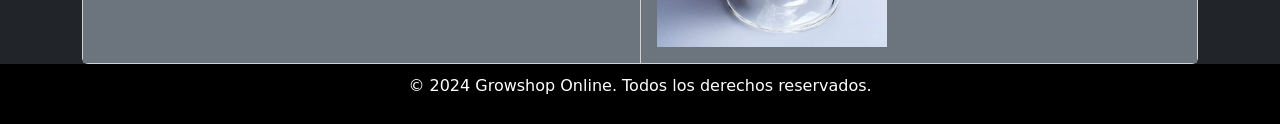
<file: indexperu.html>
<!DOCTYPE html>
<html lang="es">

<head>
  <meta charset="UTF-8">
  <meta name="viewport" content="width=device-width, initial-scale=1.0">
  <title>Kripnosis</title>
  <link rel="stylesheet" href="./index.css">
  <link href="https://cdn.jsdelivr.net/npm/bootstrap@5.3.3/dist/css/bootstrap.min.css" rel="stylesheet"
    integrity="sha384-QWTKZyjpPEjISv5WaRU9OFeRpok6YctnYmDr5pNlyT2bRjXh0JMhjY6hW+ALEwIH" crossorigin="anonymous">



 
</head>

<body class="bg-dark text-light">
  <nav class="navbar navbar-dark bg-dark fixed-top">
    <div class="container-fluid">

        <img src="./imagenes/cactus.png" alt="Logo" width="120" class="d-inline-block text-align-left">
        <h1 class="text-align-center">Cactus Home</h1>
    
      <button class="navbar-toggler" type="button" data-bs-toggle="offcanvas" data-bs-target="#offcanvasDarkNavbar"
        aria-controls="offcanvasDarkNavbar" aria-label="Toggle navigation">
        <span class="navbar-toggler-icon"></span>
      </button>
      <div class="offcanvas offcanvas-end text-bg-dark" tabindex="-1" id="offcanvasDarkNavbar"
        aria-labelledby="offcanvasDarkNavbarLabel">
        <div class="offcanvas-header">
          <h5 class="offcanvas-title" id="offcanvasDarkNavbarLabel">Cactus Home</h5>
          <button type="button" class="btn-close btn-close-white" data-bs-dismiss="offcanvas"
            aria-label="Close"></button>
        </div>
        <div class="offcanvas-body">
          <ul class="navbar-nav justify-content-end flex-grow-1 pe-3">
            <li class="nav-item">
              <a class="nav-link active" aria-current="page" href="#">Inicio</a>
            </li>
            <li class="nav-item">
              <a class="nav-link" id="accesoAdmin" href="perfil.html">Perfil</a>

            </li>
            <li class="nav-item dropdown">
              <a class="nav-link dropdown-toggle" href="#" role="button" data-bs-toggle="dropdown"
                aria-expanded="false">
                Tienda
              </a>
              <ul class="dropdown-menu dropdown-menu-dark">
                <li><a class="dropdown-item" href="moledores.html">Moledores</a></li>
                <li><a class="dropdown-item" href="bong.html">Bongs Y pipas</a></li>
                <li><a class="dropdown-item" href="mochilas.html">Estuches y bolsos</a></li>
                <li><a class="dropdown-item" href="papeleria.html">Papeleria</a></li>
              </ul>
            </li>
          </ul>
          <form class="d-flex mt-3" role="search">
            <input class="form-control me-2" type="Buscar" placeholder="Buscar" aria-label="Buscar">
            <button class="btn btn-success" type="submit">Buscar</button>
          </form>
        </div>
      </div>
    </div>
  </nav>

  <div id="carouselExampleIndicators" class="carousel slide">
    <div class="carousel-indicators">
      <button type="button" data-bs-target="#carouselExampleIndicators" data-bs-slide-to="0" class="active"
        aria-current="true" aria-label="Slide 1"></button>
      <button type="button" data-bs-target="#carouselExampleIndicators" data-bs-slide-to="1"
        aria-label="Slide 2"></button>
      <button type="button" data-bs-target="#carouselExampleIndicators" data-bs-slide-to="2"
        aria-label="Slide 3"></button>
    </div>
    <div class="carousel-inner">
      <div class="carousel-item active">
        <img src="imagenes/envios-chile-banner-web.webp" class="d-block w-100" alt="large-img">
      </div>
      <div class="carousel-item">
        <img src="imagenes/mochila-slim-banner-web.webp" class="d-block w-100" alt="large-img">
      </div>
      <div class="carousel-item">
        <img src="imagenes/case-cilindrico-banner-web.webp" class="d-block w-100" alt="large-img">
      </div>
    </div>
    <button class="carousel-control-prev" type="button" data-bs-target="#carouselExampleIndicators"
      data-bs-slide="prev">
      <span class="carousel-control-prev-icon" aria-hidden="true"></span>
      <span class="visually-hidden">Previous</span>
    </button>
    <button class="carousel-control-next" type="button" data-bs-target="#carouselExampleIndicators"
      data-bs-slide="next">
      <span class="carousel-control-next-icon" aria-hidden="true"></span>
      <span class="visually-hidden">Next</span>
    </button>
  </div>
  <div class="container">
    <br>
    <h2 class="text-center">Sobre Nosotros</h2>

    <div class="card-group">
      <div class="card" style="width: calc(50% - 10px);">
          <div class="card-body bg-secondary d-inline-block">
              <h5 class="card-title">Moledor SLX</h5>
              <img src="imagenes/moledor slx morado.jpg" width="230" class="">
              <a href="moledores.html" class="btn btn-primary">Ver mas</a>
          </div>
      </div>
      <div class="card" style="width: calc(50% - 10px);">
          <div class="card-body bg-secondary d-inline-block">
              <h5 class="card-title">Bong Monstruo</h5>
              <img src="imagenes/bong monstruo.jpg" width="230" class="">
              <a href="bong.html" class="btn btn-primary">Ver mas</a>
          </div>
      </div>
  </div>
  
  <div class="card-group">
    <div class="card" style="width: calc(50% - 10px);">
        <div class="card-body bg-secondary d-inline-block">
            <h5 class="card-title">Prapelillo Fumanchu </h5>
            <img src="imagenes/papelillos fumanchu.webp" width="230" class="">
            <a href="papeleria.html" class="btn btn-primary">Ver mas</a>
        </div>
    </div>
    <div class="card" style="width: calc(50% - 10px);">
        <div class="card-body bg-secondary d-inline-block">
            <h5 class="card-title">Pipa Piece Maker</h5>
            <img src="./imagenes/pipa mati.jpg" width="230" class="">
            <a href="bong.html" class="btn btn-primary">Ver mas</a>
        </div>
    </div>
</div>


<div class="card-group">
  <div class="card" style="width: calc(50% - 10px);">
      <div class="card-body bg-secondary d-inline-block">
          <h5 class="card-title">Ozeta Mediano</h5>
          <img src="./imagenes/estuche ozeta mediano.png" width="230" class="">
          <a href="mochilas.html" class="btn btn-primary">Ver mas</a>
      </div>
  </div>
  <div class="card" style="width: calc(50% - 10px);">
      <div class="card-body bg-secondary d-inline-block">
          <h5 class="card-title">Bong De  </h5>
          <img src="./imagenes/bong2.webp" width="230" class="">
          <a href="bong.html" class="btn btn-primary">Ver mas</a>
      </div>
  </div>
</div>





        </div>

      </div>
      <footer>
        <p>&copy; 2024 Growshop Online. Todos los derechos reservados.</p>
      </footer>

      <script src="https://cdn.jsdelivr.net/npm/@popperjs/core@2.11.8/dist/umd/popper.min.js"
        integrity="sha384-I7E8VVD/ismYTF4hNIPjVp/Zjvgyol6VFvRkX/vR+Vc4jQkC+hVqc2pM8ODewa9r"
        crossorigin="anonymous"></script>
      <script src="https://cdn.jsdelivr.net/npm/bootstrap@5.3.3/dist/js/bootstrap.min.js"
        integrity="sha384-0pUGZvbkm6XF6gxjEnlmuGrJXVbNuzT9qBBavbLwCsOGabYfZo0T0to5eqruptLy"
        crossorigin="anonymous"></script>
</file>
<file: index.css>
body {
    font-family: Arial, sans-serif;
}

#div1{
    background-color: darkorange;
    width: 10%;
    height: 10%;
    display: inline-block;
}

#div2{
    background-color: chartreuse;
    width: 10%;
    height: 10%;
    display: inline-block;
}

#div3{
    background-color: cadetblue;
    width: 10%;
    height: 10%;
    display: inline-block;
}

#div4{
    background-color: darkkhaki;
    width: 10%;
    height: 10%;
    display: inline-block;
}

#div5{
    background-color: crimson;
    width: 10%;
    height: 10%;
    display: inline-block;
}


header {
    background-color: #3498db; /* Encabezado azul */
    color: #fff; /* Texto blanco */
    padding: 20px;
    text-align: center;
}

nav {
    background-color: #3498db; /* Barra de navegación azul */
    color: #fff; /* Texto blanco */
    text-align: center;

}

nav ul {
    list-style-type: none;
    margin: 0;
    padding: 0;
}

nav li {
    display: inline;
    margin: 10px;
}

main {
    padding: 20px;
}

footer {
    background-color: #000000; /* Pie de página azul */
    color: #fff; /* Texto blanco */
    text-align: center;
    padding: 10px;
}

#divcard{
    display: inline-block;
    margin-left: 8%;
    margin-left: 800px;
}


.imgg{
    width: 100px;
    height: 400px;
    
}

#noticias{
    display: inline-block;
    margin-left: 9%;
}

#container{
    display: inline-block;
    margin-left: 9%;
}

body {
    background-color: darkgrey;
  }

  .large-img {
    max-width: 100%;
    height: auto;
  }

  h1{
    text-align: center;
  }

  #container{
    display: inline-block;
    margin-left: 9%;
}
</file>
<file: bongs.css>
body {
    font-family: Arial, sans-serif;
    margin: 0;
    padding: 0;
    background-color: #f3f3f3;
}
.container {
    max-width: 1200px;
    margin: 0 auto;
    padding: 20px;
}
h1 {
    text-align: center;
    color: #333;
}
.product {
    background-color: #fff;
    border-radius: 10px;
    box-shadow: 0 0 10px rgba(0, 0, 0, 0.1);
    padding: 20px;
    margin-bottom: 20px;
    display: flex;
    justify-content: space-between;
    align-items: center;
}
.product img {
    width: 200px;
    border-radius: 5px;
    margin-right: 20px;
}
.product-details {
    flex: 1;
}
.product h2 {
    color: #333;
    margin-top: 0;
}
.product p {
    color: #666;
    margin-bottom: 10px;
}
.product button {
    padding: 10px 20px;
    border: none;
    border-radius: 5px;
    background-color: #4CAF50;
    color: white;
    cursor: pointer;
}
.product button:hover {
    background-color: #45a049;
}

.carrito {
    max-width: 300px;
    margin: 0 auto;
    padding: 20px;
    margin-left: 90%;
}
.large-img {
    max-width: 100%;
    height: auto;
}
.small-img {
    max-width: 70px; /* Puedes ajustar este valor según tu preferencia */
    height: auto;
}
</file>
<file: carrito.css>
body {
    font-family: Arial, sans-serif;
    margin: 0;
    padding: 0;
    }
    
    header {
    background-color: #333;
    color: #fff;
    padding: 20px;
    text-align: center;
    }
    
    main {
    display: flex;
    flex-wrap: wrap;
    justify-content: center;
    padding: 20px;
    }
    
    .product {
    background-color: #f9f9f9;
    border: 1px solid #ddd;
    border-radius: 5px;
    margin: 10px;
    padding: 20px;
    text-align: center;
    width: 300px;
    }
    
    .product img {
    width: 200px;
    height: 200px;
    object-fit: cover;
    margin-bottom: 10px;
    }
    
    .product button {
    background-color: #4CAF50;
    border: none;
    color: white;
    padding: 10px 20px;
    text-align: center;
    text-decoration: none;
    display: inline-block;
    font-size: 16px;
    border-radius: 5px;
    cursor: pointer;
    margin-top: 10px;
    }
    
    footer {
    background-color: #333;
    color: #fff;
    text-align: center;
    padding: 10px 0;
    position: fixed;
    bottom: 0;
    width: 100%;
    }
</file>
<file: compra.css>
body {
    font-family: Arial, sans-serif;
    margin: 0;
    padding: 0;
    }
    
    header {
    background-color: #333;
    color: #fff;
    padding: 40px;
    text-align: center;
    }
    
    main {
    display: flex;
    justify-content: center;
    padding: 40px;
    }
    
    .order-details {
    background-color: #f9f9f9;
    border: 1px solid #ddd;
    border-radius: 5px;
    padding: 40px;
    text-align: left;
    width: 600px;
    }
    
    .order-details h2 {
    margin-top: 0;
    }
    
    .order-details ul {
    padding-left: 30px;
    }
    
    footer {
    background-color: #333;
    color: #fff;
    text-align: center;
    padding: 10px 0;
    position: fixed;
    bottom: 0;
    width: 100%;
    }
    
    .product {
    background-color: #f9f9f9;
    border: 1px solid #ddd;
    border-radius: 5px;
    margin: 10px;
    padding: 20px;
    text-align: center;
    width: 300px;
    }
    
    .product img {
    width: 200px;
    height: 200px;
    object-fit: cover;
    margin-bottom: 10px;
    }
    
    .product button {
    background-color: #4CAF50;
    border: none;
    color: white;
    padding: 10px 20px;
    text-align: center;
    text-decoration: none;
    display: inline-block;
    font-size: 16px;
    border-radius: 5px;
    cursor: pointer;
    margin-top: 10px;
    }
</file>
<file: compraterminada.css>
body {
    font-family: Arial, sans-serif;
    margin: 0;
    padding: 0;
    }
    
    header {
    background-color: #333;
    color: #fff;
    padding: 40px;
    text-align: center;
    }
    
    main {
    display: flex;
    justify-content: center;
    padding: 40px;
    }
    
    .order-details {
    background-color: #f9f9f9;
    border: 1px solid #ddd;
    border-radius: 5px;
    padding: 40px;
    text-align: left;
    width: 600px;
    }
    
    .order-details h2 {
    margin-top: 0;
    }
    
    .order-details ul {
    padding-left: 30px;
    }
    
    footer {
    background-color: #333;
    color: #fff;
    text-align: center;
    padding: 10px 0;
    position: fixed;
    bottom: 0;
    width: 100%;
    }
    
    .product {
    background-color: #f9f9f9;
    border: 1px solid #ddd;
    border-radius: 5px;
    margin: 10px;
    padding: 20px;
    text-align: center;
    width: 300px;
    }
    
    .product img {
    width: 200px;
    height: 200px;
    object-fit: cover;
    margin-bottom: 10px;
    }
    
    .product button {
    background-color: #4CAF50;
    border: none;
    color: white;
    padding: 10px 20px;
    text-align: center;
    text-decoration: none;
    display: inline-block;
    font-size: 16px;
    border-radius: 5px;
    cursor: pointer;
    margin-top: 10px;
    }
</file>
<file: confirmacompra.css>
body {
    font-family: Arial, sans-serif;
    margin: 0;
    padding: 0;
    }
    
    header {
    background-color: #333;
    color: #fff;
    padding: 40px;
    text-align: center;
    }
    
    main {
    display: flex;
    justify-content: center;
    padding: 40px;
    }
    
    .order-details {
    background-color: #f9f9f9;
    border: 1px solid #ddd;
    border-radius: 5px;
    padding: 40px;
    text-align: left;
    width: 600px;
    }
    
    .order-details h2 {
    margin-top: 0;
    }
    
    .order-details ul {
    padding-left: 30px;
    }
    
    footer {
    background-color: #333;
    color: #fff;
    text-align: center;
    padding: 10px 0;
    position: fixed;
    bottom: 0;
    width: 100%;
    }
    
    .product {
    background-color: #f9f9f9;
    border: 1px solid #ddd;
    border-radius: 5px;
    margin: 10px;
    padding: 20px;
    text-align: center;
    width: 300px;
    }
    
    .product img {
    width: 200px;
    height: 200px;
    object-fit: cover;
    margin-bottom: 10px;
    }
    
    .product button {
    background-color: #4CAF50;
    border: none;
    color: white;
    padding: 10px 20px;
    text-align: center;
    text-decoration: none;
    display: inline-block;
    font-size: 16px;
    border-radius: 5px;
    cursor: pointer;
    margin-top: 10px;
    }
</file>
<file: detallenvio.css>
body {
    font-family: Arial, sans-serif;
    margin: 0;
    padding: 0;
    }
    
    header {
    background-color: #333;
    color: #fff;
    padding: 40px;
    text-align: center;
    }
    
    main {
    display: flex;
    justify-content: center;
    padding: 40px;
    }
    
    .order-details {
    background-color: #f9f9f9;
    border: 1px solid #ddd;
    border-radius: 5px;
    padding: 40px;
    text-align: left;
    width: 600px;
    }
    
    .order-details h2 {
    margin-top: 0;
    }
    
    .order-details ul {
    padding-left: 30px;
    }
    
    footer {
    background-color: #333;
    color: #fff;
    text-align: center;
    padding: 10px 0;
    position: fixed;
    bottom: 0;
    width: 100%;
    }
    
    .product {
    background-color: #f9f9f9;
    border: 1px solid #ddd;
    border-radius: 5px;
    margin: 10px;
    padding: 20px;
    text-align: center;
    width: 300px;
    }
    
    .product img {
    width: 200px;
    height: 200px;
    object-fit: cover;
    margin-bottom: 10px;
    }
    
    .product button {
    background-color: #4CAF50;
    border: none;
    color: white;
    padding: 10px 20px;
    text-align: center;
    text-decoration: none;
    display: inline-block;
    font-size: 16px;
    border-radius: 5px;
    cursor: pointer;
    margin-top: 10px;
    }
</file>
